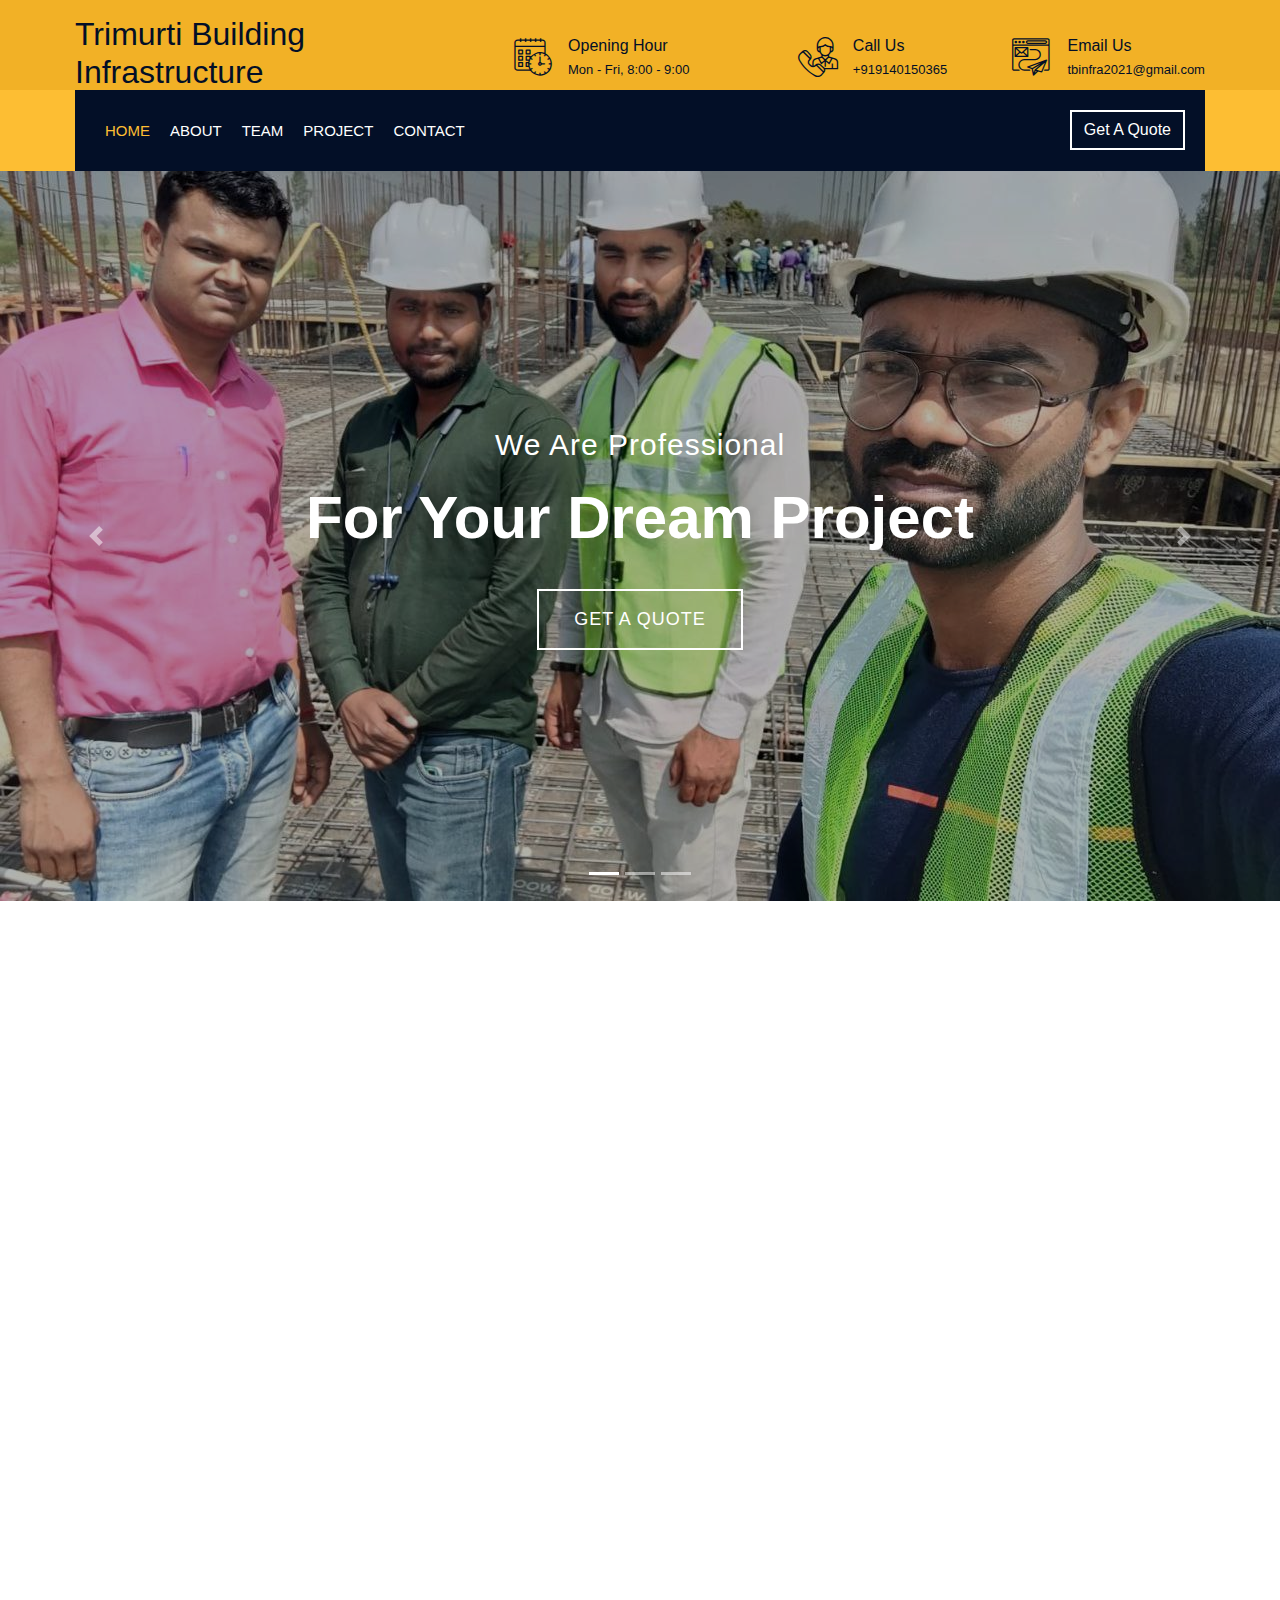
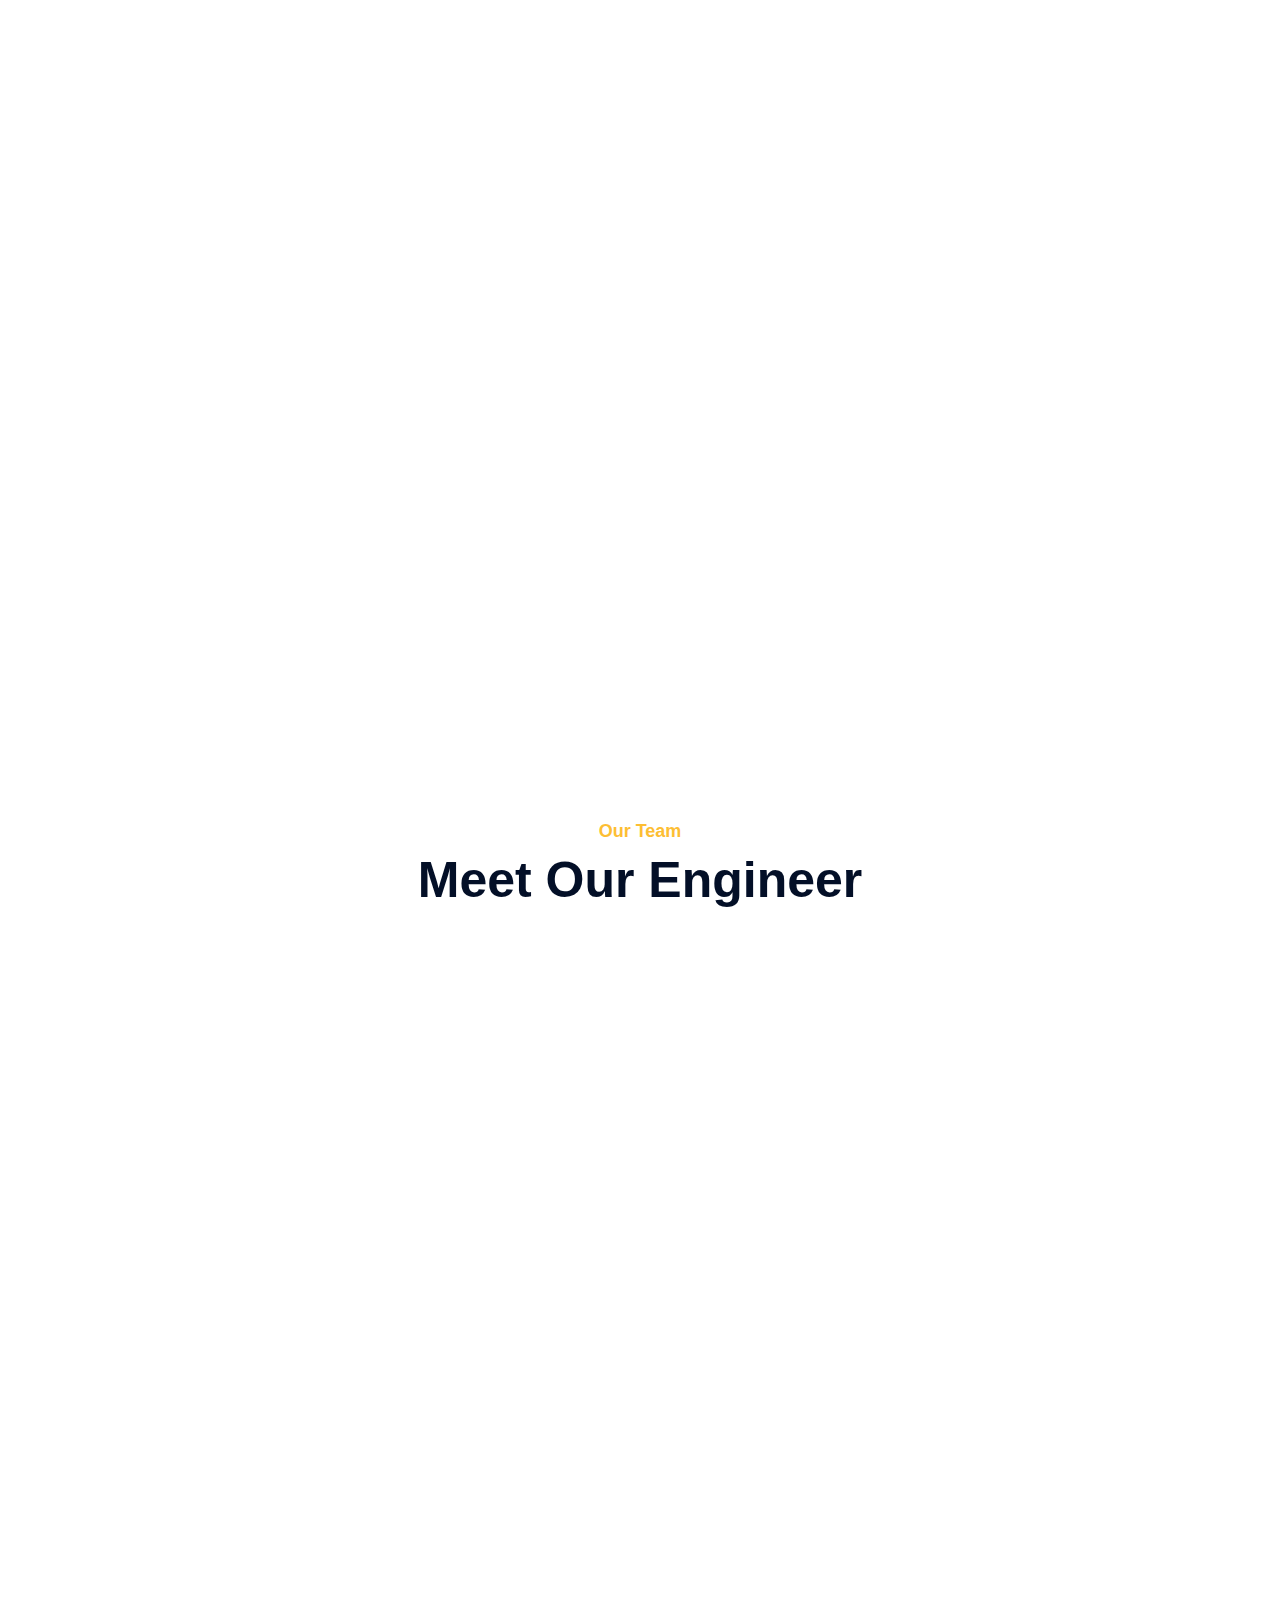
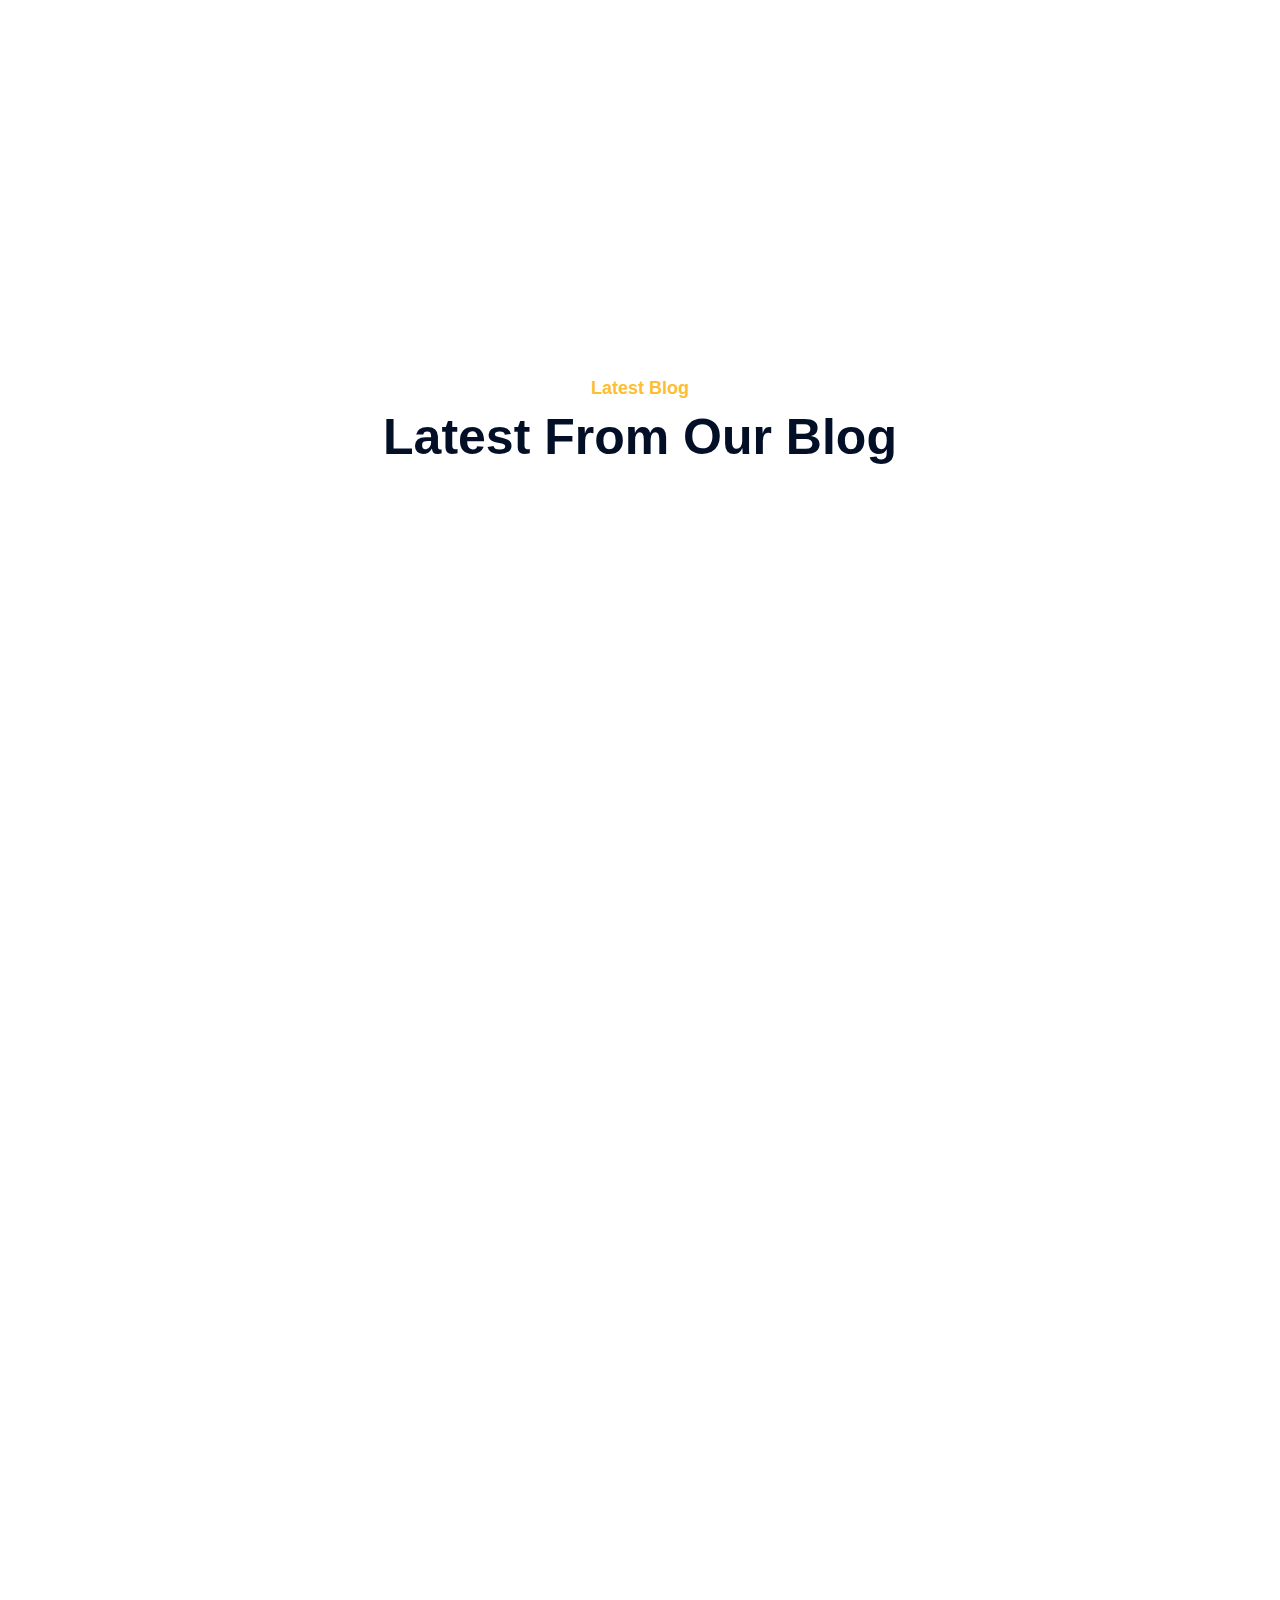
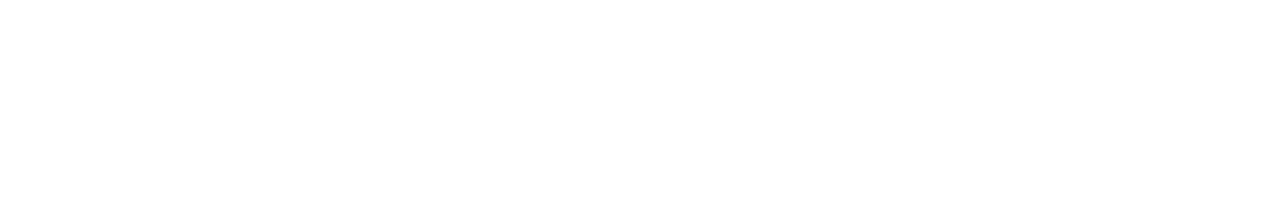
<file: index.html>
<!DOCTYPE html>
<html lang="en">
    <head>
        <meta charset="utf-8">
        <title>Trimurti Building Infrastructure</title>
        <meta content="width=device-width, initial-scale=1.0" name="viewport">
        <meta content="Construction Company Website Template" name="keywords">
        <meta content="Construction Company Website Template" name="description">

        <!-- Favicon -->
        <link href="img/favicon.ico" rel="icon">

        <!-- Google Font -->
        <link href="https://fonts.googleapis.com/css2?family=Poppins:wght@100;200;300;400;500;600;700;800;900&display=swap" rel="stylesheet">

        <!-- CSS Libraries -->
        <link href="https://stackpath.bootstrapcdn.com/bootstrap/4.4.1/css/bootstrap.min.css" rel="stylesheet">
        <link href="https://cdnjs.cloudflare.com/ajax/libs/font-awesome/5.10.0/css/all.min.css" rel="stylesheet">
        <link href="lib/flaticon/font/flaticon.css" rel="stylesheet"> 
        <link href="lib/animate/animate.min.css" rel="stylesheet">
        <link href="lib/owlcarousel/assets/owl.carousel.min.css" rel="stylesheet">
        <link href="lib/lightbox/css/lightbox.min.css" rel="stylesheet">
        <link href="lib/slick/slick.css" rel="stylesheet">
        <link href="lib/slick/slick-theme.css" rel="stylesheet">

        <!-- Template Stylesheet -->
        <link href="css/style.css" rel="stylesheet">
    </head>

    <body>
        <div class="wrapper">
            <!-- Top Bar Start -->
            <div class="top-bar">
                <div class="container-fluid">
                    <div class="row align-items-center">
                        <div class="col-lg-4 col-md-12">
                            <div class="logo">
                                <a href="index.html">
                                    <h2>Trimurti Building Infrastructure</h2>
                                    <!-- <img src="img/logo.jpg" alt="Logo"> -->
                                </a>
                            </div>
                        </div>
                        <div class="col-lg-8 col-md-7 d-none d-lg-block">
                            <div class="row">
                                <div class="col-4">
                                    <div class="top-bar-item">
                                        <div class="top-bar-icon">
                                            <i class="flaticon-calendar"></i>
                                        </div>
                                        <div class="top-bar-text">
                                            <h3>Opening Hour</h3>
                                            <p>Mon - Fri, 8:00 - 9:00</p>
                                        </div>
                                    </div>
                                </div>
                                <div class="col-4">
                                    <div class="top-bar-item">
                                        <div class="top-bar-icon">
                                            <i class="flaticon-call"></i>
                                        </div>
                                        <div class="top-bar-text">
                                            <h3>Call Us</h3>
                                            <p>+919140150365</p>
                                        </div>
                                    </div>
                                </div>
                                <div class="col-4">
                                    <div class="top-bar-item">
                                        <div class="top-bar-icon">
                                            <i class="flaticon-send-mail"></i>
                                        </div>
                                        <div class="top-bar-text">
                                            <h3>Email Us</h3>
                                            <p>tbinfra2021@gmail.com</p>
                                        </div>
                                    </div>
                                </div>
                            </div>
                        </div>
                    </div>
                </div>
            </div>
            <!-- Top Bar End -->

            <!-- Nav Bar Start -->
            <div class="nav-bar">
                <div class="container-fluid">
                    <nav class="navbar navbar-expand-lg bg-dark navbar-dark">
                        <a href="#" class="navbar-brand">MENU</a>
                        <button type="button" class="navbar-toggler" data-toggle="collapse" data-target="#navbarCollapse">
                            <span class="navbar-toggler-icon"></span>
                        </button>

                        <div class="collapse navbar-collapse justify-content-between" id="navbarCollapse">
                            <div class="navbar-nav mr-auto">
                                <a href="index.html" class="nav-item nav-link active">Home</a>
                                <a href="about.html" class="nav-item nav-link">About</a>
                    
                                <a href="team.html" class="nav-item nav-link">Team</a>
                                <a href="portfolio.html" class="nav-item nav-link">Project</a>
                                
                                <a href="contact.html" class="nav-item nav-link">Contact</a>
                            </div>
                            <div class="ml-auto">
                                <a class="btn" href="index.html">Get A Quote</a>
                            </div>
                        </div>
                    </nav>
                </div>
            </div>
            <!-- Nav Bar End -->


            <!-- Carousel Start -->
            <div id="carousel" class="carousel slide" data-ride="carousel">
                <ol class="carousel-indicators">
                    <li data-target="#carousel" data-slide-to="0" class="active"></li>
                    <li data-target="#carousel" data-slide-to="1"></li>
                    <li data-target="#carousel" data-slide-to="2"></li>
                </ol>
                <div class="carousel-inner">
                    <div class="carousel-item active">
                        <img src="img/carousel-1.jpg" alt="Carousel Image">
                        <div class="carousel-caption">
                            <p class="animated fadeInRight">We Are Professional</p>
                            <h1 class="animated fadeInLeft">For Your Dream Project</h1>
                            <a class="btn animated fadeInUp" href="index.html">Get A Quote</a>
                        </div>
                    </div>

                    <div class="carousel-item">
                        <img src="img/carousel-2.jpg" alt="Carousel Image">
                        <div class="carousel-caption">
                            <p class="animated fadeInRight">Professional Builder</p>
                            <h1 class="animated fadeInLeft">We Build our Nation</h1>
                            <a class="btn animated fadeInUp" href="https://index.html">Get A Quote</a>
                        </div>
                    </div>

                    <div class="carousel-item">
                        <img src="img/carousel-3.jpg" alt="Carousel Image">
                        <div class="carousel-caption">
                            <p class="animated fadeInRight">We Are Trusted</p>
                            <h1 class="animated fadeInLeft">For Your Dream Project</h1>
                            <a class="btn animated fadeInUp" href="https://index.html">Get A Quote</a>
                        </div>
                    </div>
                </div>

                <a class="carousel-control-prev" href="#carousel" role="button" data-slide="prev">
                    <span class="carousel-control-prev-icon" aria-hidden="true"></span>
                    <span class="sr-only">Previous</span>
                </a>
                <a class="carousel-control-next" href="#carousel" role="button" data-slide="next">
                    <span class="carousel-control-next-icon" aria-hidden="true"></span>
                    <span class="sr-only">Next</span>
                </a>
            </div>
            <!-- Carousel End -->




            <!-- About Start -->
            <div class="about wow fadeInUp" data-wow-delay="0.1s">
                <div class="container">
                    <div class="row align-items-center">
                        <div class="col-lg-5 col-md-6">
                            <div class="about-img">
                                <img src="img/about.jpg" alt="Image">
                            </div>
                        </div>
                        <div class="col-lg-7 col-md-6">
                            <div class="section-header text-left">
                                <p>Welcome to Trimurti</p>
                                <h2>10+ Years Experience</h2>
                                <h3>
                                    Providing sustaniable solutions by collaborating with best of industry. TB Infrastructure aim to provide
                                    innvoative solutions for slope stablilization ,rockfall solution,embankment protection,erosion form-control.
                                    We value each life and we are working to be safe world class Infrastructure Development company in  india.
                                </h3>
                            </div>
                            
                        </div>
                    </div>
                </div>
            </div>
            <!-- About End -->


            <!-- Fact Start -->
            <div class="fact">
                <div class="container-fluid">
                    <div class="row counters">
                        <div class="col-md-6 fact-left wow slideInLeft">
                            <div class="row">
                                <div class="col-6">
                                    <div class="fact-icon">
                                        <i class="flaticon-worker"></i>
                                    </div>
                                    <div class="fact-text">
                                        <h2 data-toggle="counter-up">58</h2>
                                        <p>Expert Workers</p>
                                    </div>
                                </div>
                                <div class="col-6">
                                    <div class="fact-icon">
                                        <i class="flaticon-building"></i>
                                    </div>
                                    <div class="fact-text">
                                        <h2 data-toggle="counter-up">78</h2>
                                        <p>Happy Clients</p>
                                    </div>
                                </div>
                            </div>
                        </div>
                        <div class="col-md-6 fact-right wow slideInRight">
                            <div class="row">
                                <div class="col-6">
                                    <div class="fact-icon">
                                        <i class="flaticon-address"></i>
                                    </div>
                                    <div class="fact-text">
                                        <h2 data-toggle="counter-up">54</h2>
                                        <p>Completed Projects</p>
                                    </div>
                                </div>
                                <div class="col-6">
                                    <div class="fact-icon">
                                        <i class="flaticon-crane"></i>
                                    </div>
                                    <div class="fact-text">
                                        <h2 data-toggle="counter-up">55</h2>
                                        <p>Running Projects</p>
                                    </div>
                                </div>
                            </div>
                        </div>
                    </div>
                </div>
            </div>
            <!-- Fact End -->


            <!-- Service Start -->
         

            <!-- Video Start -->
            <div class="video wow fadeIn" data-wow-delay="0.1s">
                <div class="container">
                    <button type="button" class="btn-play" data-toggle="modal" data-src="https://www.youtube.com/embed/DWRcNpR6Kdc" data-target="#videoModal">
                        <span></span>
                    </button>
                </div>
            </div>
            
            <div class="modal fade" id="videoModal" tabindex="-1" role="dialog" aria-labelledby="exampleModalLabel" aria-hidden="true">
                <div class="modal-dialog" role="document">
                    <div class="modal-content">
                        <div class="modal-body">
                            <button type="button" class="close" data-dismiss="modal" aria-label="Close">
                                <span aria-hidden="true">&times;</span>
                            </button>        
                            <!-- 16:9 aspect ratio -->
                            <div class="embed-responsive embed-responsive-16by9">
                                <iframe class="embed-responsive-item" src="" id="video"  allowscriptaccess="always" allow="autoplay"></iframe>
                            </div>
                        </div>
                    </div>
                </div>
            </div>
            <!-- Video End -->


            <!-- Team Start -->
            <div class="team">
                <div class="container">
                    <div class="section-header text-center">
                        <p>Our Team</p>
                        <h2>Meet Our Engineer</h2>
                    </div>
                    <div class="row">
                        <div class="col-lg-3 col-md-6 wow fadeInUp" data-wow-delay="0.1s">
                            <div class="team-item">
                                <div class="team-img">
                                    <img src="img/team-11.png" alt="Team Image">
                                </div>
                                <div class="team-text">
                                    <h2>Abhishek Madhesiya</h2>
                                    <p>CEO & Founder</p>
                                </div>
                                <div class="team-social">
                                    <a class="social-tw" href=""><i class="fab fa-twitter"></i></a>
                                    <a class="social-fb" href=""><i class="fab fa-facebook-f"></i></a>
                                    <a class="social-li" href=""><i class="fab fa-linkedin-in"></i></a>
                                    <a class="social-in" href=""><i class="fab fa-instagram"></i></a>
                                </div>
                            </div>
                        </div>
                        <div class="row">
                        <div class="col-lg-3 col-md-6 wow fadeInUp" data-wow-delay="0.1s">
                            <div class="team-item">
                                <div class="team-img">
                                    <img src="img/team-11.png" alt="Team Image">
                                </div>
                                <div class="team-text">
                                    <h2>Supriya Patel</h2>
                                    <p>Relationship Manager</p>
                                </div>
                                <div class="team-social">
                                    <a class="social-tw" href=""><i class="fab fa-twitter"></i></a>
                                    <a class="social-fb" href=""><i class="fab fa-facebook-f"></i></a>
                                    <a class="social-li" href=""><i class="fab fa-linkedin-in"></i></a>
                                    <a class="social-in" href=""><i class="fab fa-instagram"></i></a>
                                </div>
                            </div>
                        </div>
                        <div class="col-lg-3 col-md-6 wow fadeInUp" data-wow-delay="0.1s">
                            <div class="team-item">
                                <div class="team-img">
                                    <img src="img/team-11.png" alt="Team Image">
                                </div>
                                <div class="team-text">
                                    <h2>Amit</h2>
                                    <p>Project Manager</p>
                                </div>
                                <div class="team-social">
                                    <a class="social-tw" href=""><i class="fab fa-twitter"></i></a>
                                    <a class="social-fb" href=""><i class="fab fa-facebook-f"></i></a>
                                    <a class="social-li" href=""><i class="fab fa-linkedin-in"></i></a>
                                    <a class="social-in" href=""><i class="fab fa-instagram"></i></a>
                                </div>
                            </div>
                        </div>
                        <div class="col-lg-3 col-md-6 wow fadeInUp" data-wow-delay="0.2s">
                            <div class="team-item">
                                <div class="team-img">
                                    <img src="img/team-11.png" alt="Team Image">
                                </div>
                                <div class="team-text">
                                    <h2>Vinay Singh</h2>
                                    <p>Project Coordinator</p>
                                </div>
                                <div class="team-social">
                                    <a class="social-tw" href=""><i class="fab fa-twitter"></i></a>
                                    <a class="social-fb" href=""><i class="fab fa-facebook-f"></i></a>
                                    <a class="social-li" href=""><i class="fab fa-linkedin-in"></i></a>
                                    <a class="social-in" href=""><i class="fab fa-instagram"></i></a>
                                </div>
                            </div>
                        </div>
                        
            <!-- Team End -->
            

            <!-- FAQs Start -->
    





            <!-- Blog Start -->
            <div class="blog">
                <div class="container">
                    <div class="section-header text-center">
                        <p>Latest Blog</p>
                        <h2>Latest From Our Blog</h2>
                    </div>
                    <div class="row">
                        <div class="col-lg-4 col-md-6 wow fadeInUp" data-wow-delay="0.2s">
                            <div class="blog-item">
                                <div class="blog-img">
                                    <img src="img\photo_2023-06-22_07-44-25.jpg" alt="Image">
                                </div>
                                <div class="blog-title">
                                    <h3>Gabion Wall</h3>
                                    <a class="btn" href="">+</a>
                                </div>
                                <div class="blog-meta">
                                    <p>By<a href="">Trimurti</a></p>
                                    <p><a href="">Construction</a></p>
                                </div>
                                <div class="blog-text">
                                    <p>
                                    Rishikesh ,Acitvity-Gabion Wall ,SDA anchor 32mm ,loose scalling,RCC cladding,pcc,Dt mesh,Drilling &
insert pvc perforted pipe.                                     </p>
                                </div>
                            </div>
                        </div>
                        <div class="col-lg-4 col-md-6 wow fadeInUp">
                            <div class="blog-item">
                                <div class="blog-img">
                                    <img src="img\portfolio-2.jpg" alt="Image">
                                </div>
                                <div class="blog-title">
                                    <h3>Sumber Barrack</h3>
                                    <a class="btn" href="">+</a>
                                </div>
                                <div class="blog-meta">
                                    <p>By<a href="">Trimurti</a></p>
                                    <p><a href="">Construction</a></p>
                                </div>
                                <div class="blog-text">
                                    <p>
                                        Sumber barraack yard (Jammu & Kashmir) Slope stabilization work sda drilling 38 mm shortcrete 150mm Excavation ,loose scaling
                                    </p>
                                </div>
                            </div>
                        </div>
                        <div class="col-lg-4 col-md-6 wow fadeInUp" data-wow-delay="0.2s">
                            <div class="blog-item">
                                <div class="blog-img">
                                    <img src="img\portfolio-1.jpg" alt="Image">
                                </div>
                                <div class="blog-title">
                                    <h3>Slope Stabilization</h3>
                                    <a class="btn" href="">+</a>
                                </div>
                                <div class="blog-meta">
                                    <p>By<a href="">Trimurti</a></p>
                                    <p><a href="">Construction</a></p>
                                </div>
                                <div class="blog-text">
                                    <p>
                                    Slope stabilization work at T-48 Tunnel Qazikund to Udhampur,Jammu Kashmir <br>
                                        Work Description-SDA anchor 32 mm,Ct bolt,rockfall barrier,weep hole,drainge hole,Rhomboidal,Dt mesh,Canopy Work
                                    </p>
                                </div>
                            </div>
                        </div>
                    </div>
                </div>
            </div>
            <!-- Blog End -->


            <!-- Footer Start -->
            <div class="footer wow fadeIn" data-wow-delay="0.3s">
                <div class="container">
                    <div class="row">
                        <div class="col-md-6 col-lg-3">
                            <div class="footer-contact">
                                <h2>Office Contact</h2>
                                <p><i class="fa fa-map-marker-alt"></i>Flat no-100,Friday Market Saket,New Delhi 110068</p>
                                <p><i class="fa fa-phone-alt"></i>+919140150365</p>
                                <p><i class="fa fa-envelope"></i>tbinfra2021@gmail.com</p>
                                <div class="footer-social">
                                    <a href=""><i class="fab fa-twitter"></i></a>
                                    <a href=""><i class="fab fa-facebook-f"></i></a>
                                    <a href=""><i class="fab fa-youtube"></i></a>
                                    <a href=""><i class="fab fa-instagram"></i></a>
                                    <a href=""><i class="fab fa-linkedin-in"></i></a>
                                </div>
                            </div>
                        </div>
                        <div class="col-md-6 col-lg-3">
                            <div class="footer-link">
                                <h2>Services Areas</h2>
                                <a href="">Building Construction</a>
                                <a href="">House Renovation</a>
                                <a href="">Architecture Design</a>
                                <a href="">Interior Design</a>
                                <a href="">Painting</a>
                            </div>
                        </div>
                        <div class="col-md-6 col-lg-3">
                            <div class="footer-link">
                                <h2>Useful Pages</h2>
                                <a href="">About Us</a>
                                <a href="">Contact Us</a>
                                <a href="">Our Team</a>
                                <a href="">Projects</a>
                                <a href="">Testimonial</a>
                            </div>
                        </div>
                        <div class="col-md-6 col-lg-3">
                            <div class="newsletter">
                                <h2>Newsletter</h2>
                                <p>Give a Chance to your dream Porject</p>
                                <div class="form">
                                    <input class="form-control" placeholder="Email here">
                                    <button class="btn"><a href="">Submit</a></button>
                                </div>
                            </div>
                        </div>
                    </div>
                </div>
                <div class="container footer-menu">
                    <div class="f-menu">
                        <a href="">Terms of use</a>
                        <a href="">Privacy policy</a>
                        <a href="">Cookies</a>
                        <a href="">Help</a>
                        <a href="">FQAs</a>
                    </div>
                </div>
                <div class="container copyright">
                    <div class="row">
                        <div class="col-md-6">
                            <p>&copy; <a href="#">Trimurti</a>, All Right Reserved.</p>
                        </div>
                        <div class="col-md-6">
                            <p>Designed By <a href="Creation World">Creation World</a></p>
                        </div>
                    </div>
                </div>
            </div>
            <!-- Footer End -->

            <a href="#" class="back-to-top"><i class="fa fa-chevron-up"></i></a>
        </div>

        <!-- JavaScript Libraries -->
        <script src="https://code.jquery.com/jquery-3.4.1.min.js"></script>
        <script src="https://stackpath.bootstrapcdn.com/bootstrap/4.4.1/js/bootstrap.bundle.min.js"></script>
        <script src="lib/easing/easing.min.js"></script>
        <script src="lib/wow/wow.min.js"></script>
        <script src="lib/owlcarousel/owl.carousel.min.js"></script>
        <script src="lib/isotope/isotope.pkgd.min.js"></script>
        <script src="lib/lightbox/js/lightbox.min.js"></script>
        <script src="lib/waypoints/waypoints.min.js"></script>
        <script src="lib/counterup/counterup.min.js"></script>
        <script src="lib/slick/slick.min.js"></script>

        <!-- Template Javascript -->
        <script src="js/main.js"></script>
    </body>
</html>
</file>
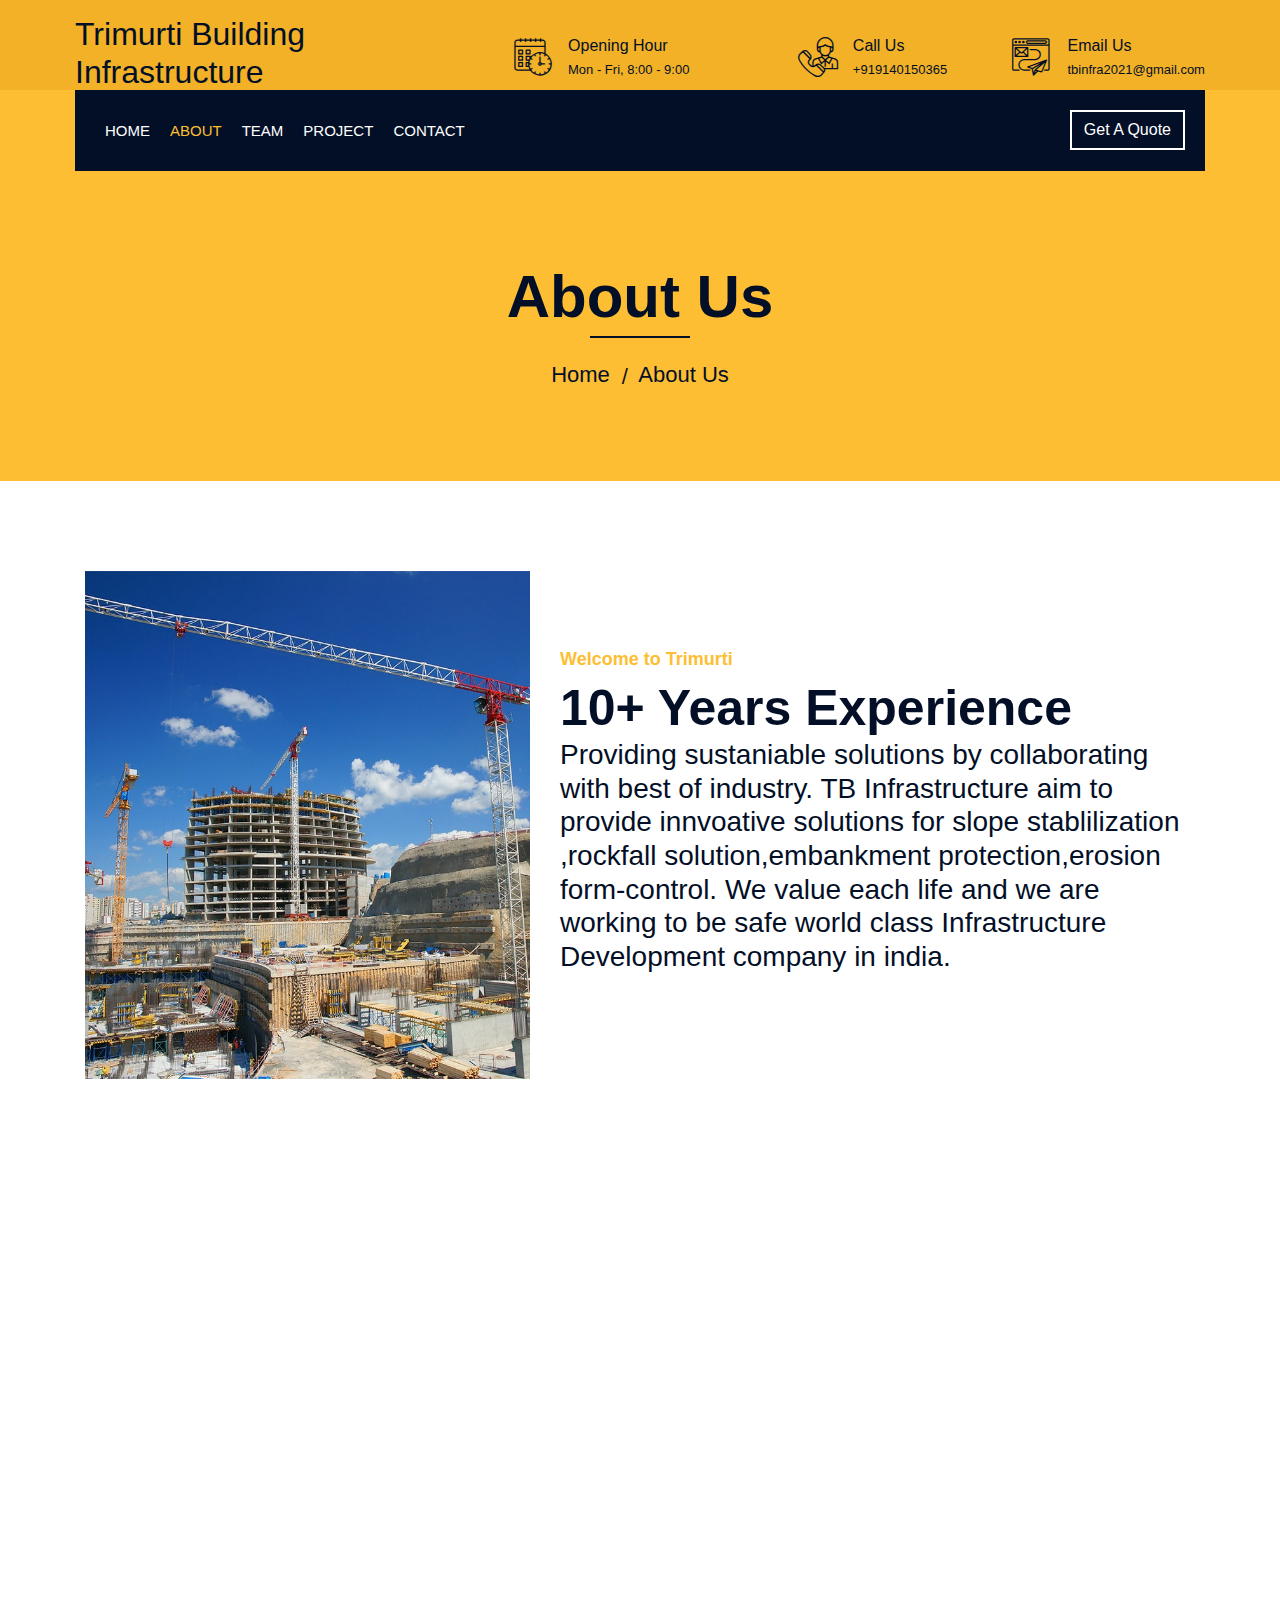
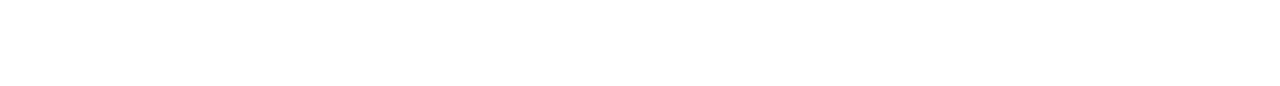
<file: about.html>
<!DOCTYPE html>
<html lang="en">
    <head>
        <meta charset="utf-8">
        <title>Trimurti Building Infrastructure</title>
        <meta content="width=device-width, initial-scale=1.0" name="viewport">
        <meta content="Construction Company Website Template" name="keywords">
        <meta content="Construction Company Website Template" name="description">

        <!-- Favicon -->
        <link href="img/favicon.ico" rel="icon">

        <!-- Google Font -->
        <link href="https://fonts.googleapis.com/css2?family=Poppins:wght@100;200;300;400;500;600;700;800;900&display=swap" rel="stylesheet">

        <!-- CSS Libraries -->
        <link href="https://stackpath.bootstrapcdn.com/bootstrap/4.4.1/css/bootstrap.min.css" rel="stylesheet">
        <link href="https://cdnjs.cloudflare.com/ajax/libs/font-awesome/5.10.0/css/all.min.css" rel="stylesheet">
        <link href="lib/flaticon/font/flaticon.css" rel="stylesheet"> 
        <link href="lib/animate/animate.min.css" rel="stylesheet">
        <link href="lib/owlcarousel/assets/owl.carousel.min.css" rel="stylesheet">
        <link href="lib/lightbox/css/lightbox.min.css" rel="stylesheet">
        <link href="lib/slick/slick.css" rel="stylesheet">
        <link href="lib/slick/slick-theme.css" rel="stylesheet">

        <!-- Template Stylesheet -->
        <link href="css/style.css" rel="stylesheet">
    </head>

    <body>
        <div class="wrapper">
            <!-- Top Bar Start -->
            <div class="top-bar">
                <div class="container-fluid">
                    <div class="row align-items-center">
                        <div class="col-lg-4 col-md-12">
                            <div class="logo">
                                <a href="index.html">
                                    <h2>Trimurti Building Infrastructure</h2>
                                    <!-- <img src="img/logo.jpg" alt="Logo"> -->
                                </a>
                            </div>
                        </div>
                        <div class="col-lg-8 col-md-7 d-none d-lg-block">
                            <div class="row">
                                <div class="col-4">
                                    <div class="top-bar-item">
                                        <div class="top-bar-icon">
                                            <i class="flaticon-calendar"></i>
                                        </div>
                                        <div class="top-bar-text">
                                            <h3>Opening Hour</h3>
                                            <p>Mon - Fri, 8:00 - 9:00</p>
                                        </div>
                                    </div>
                                </div>
                                <div class="col-4">
                                    <div class="top-bar-item">
                                        <div class="top-bar-icon">
                                            <i class="flaticon-call"></i>
                                        </div>
                                        <div class="top-bar-text">
                                            <h3>Call Us</h3>
                                            <p>+919140150365</p>
                                        </div>
                                    </div>
                                </div>
                                <div class="col-4">
                                    <div class="top-bar-item">
                                        <div class="top-bar-icon">
                                            <i class="flaticon-send-mail"></i>
                                        </div>
                                        <div class="top-bar-text">
                                            <h3>Email Us</h3>
                                            <p>tbinfra2021@gmail.com</p>
                                        </div>
                                    </div>
                                </div>
                            </div>
                        </div>
                    </div>
                </div>
            </div>
            <!-- Top Bar End -->

            <!-- Nav Bar Start -->
            <div class="nav-bar">
                <div class="container-fluid">
                    <nav class="navbar navbar-expand-lg bg-dark navbar-dark">
                        <a href="#" class="navbar-brand">MENU</a>
                        <button type="button" class="navbar-toggler" data-toggle="collapse" data-target="#navbarCollapse">
                            <span class="navbar-toggler-icon"></span>
                        </button>

                        <div class="collapse navbar-collapse justify-content-between" id="navbarCollapse">
                            <div class="navbar-nav mr-auto">
                                <a href="index.html" class="nav-item nav-link">Home</a>
                                <a href="about.html" class="nav-item nav-link active">About</a>
                                
                                <a href="team.html" class="nav-item nav-link">Team</a>
                                <a href="portfolio.html" class="nav-item nav-link">Project</a>
                      
                                <a href="contact.html" class="nav-item nav-link">Contact</a>
                            </div>
                            <div class="ml-auto">
                                <a class="btn" href="#">Get A Quote</a>
                            </div>
                        </div>
                    </nav>
                </div>
            </div>
            <!-- Nav Bar End -->
            
            
            <!-- Page Header Start -->
            <div class="page-header">
                <div class="container">
                    <div class="row">
                        <div class="col-12">
                            <h2>About Us</h2>
                        </div>
                        <div class="col-12">
                            <a href="">Home</a>
                            <a href="">About Us</a>
                        </div>
                    </div>
                </div>
            </div>
            <!-- Page Header End -->


            <!-- About Start -->
            <div class="about wow fadeInUp" data-wow-delay="0.1s">
                <div class="container">
                    <div class="row align-items-center">
                        <div class="col-lg-5 col-md-6">
                            <div class="about-img">
                                <img src="img/about.jpg" alt="Image">
                            </div>
                        </div>
                        <div class="col-lg-7 col-md-6">
                            <div class="section-header text-left">
                                <p>Welcome to Trimurti</p>
                                <h2>10+ Years Experience</h2>
                                <h3>
                                    Providing sustaniable solutions by collaborating with best of industry. TB Infrastructure aim to provide
                                    innvoative solutions for slope stablilization ,rockfall solution,embankment protection,erosion form-control.
                                    We value each life and we are working to be safe world class Infrastructure Development company in  india.
                                </h3>
                        
                        </div>
                    </div>
                </div>
            </div>
            <!-- About End -->
            
            
           
            <!-- FAQs End -->


            <!-- Footer Start -->
            <div class="footer wow fadeIn" data-wow-delay="0.3s">
                <div class="container">
                    <div class="row">
                        <div class="col-md-6 col-lg-3">
                            <div class="footer-contact">
                                <h2>Office Contact</h2>
                                <p><i class="fa fa-map-marker-alt"></i>Flat no-100,Friday Market Saket,New Delhi 110068</p>
                                <p><i class="fa fa-phone-alt"></i>+919140150365</p>
                                <p><i class="fa fa-envelope"></i>tbinfra2021@gmail.com</p>
                                <div class="footer-social">
                                    <a href=""><i class="fab fa-twitter"></i></a>
                                    <a href=""><i class="fab fa-facebook-f"></i></a>
                                    <a href=""><i class="fab fa-youtube"></i></a>
                                    <a href=""><i class="fab fa-instagram"></i></a>
                                    <a href=""><i class="fab fa-linkedin-in"></i></a>
                                </div>
                            </div>
                        </div>
                        <div class="col-md-6 col-lg-3">
                            <div class="footer-link">
                                <h2>Services Areas</h2>
                                <a href="">Building Construction</a>
                                <a href="">House Renovation</a>
                                <a href="">Architecture Design</a>
                                <a href="">Interior Design</a>
                                <a href="">Painting</a>
                            </div>
                        </div>
                        <div class="col-md-6 col-lg-3">
                            <div class="footer-link">
                                <h2>Useful Pages</h2>
                                <a href="">About Us</a>
                                <a href="">Contact Us</a>
                                <a href="">Our Team</a>
                                <a href="">Projects</a>
                                <a href="">Testimonial</a>
                            </div>
                        </div>
                        <div class="col-md-6 col-lg-3">
                            <div class="newsletter">
                                <h2>Newsletter</h2>
                                <p>
                                Give a chance to your dream project
                                </p>
                                <div class="form">
                                    <input class="form-control" placeholder="Email here">
                                    <button class="btn">Submit</button>
                                </div>
                            </div>
                        </div>
                    </div>
                </div>
                <div class="container footer-menu">
                    <div class="f-menu">
                        <a href="">Terms of use</a>
                        <a href="">Privacy policy</a>
                        <a href="">Cookies</a>
                        <a href="">Help</a>
                        <a href="">FQAs</a>
                    </div>
                </div>
                <div class="container copyright">
                    <div class="row">
                        <div class="col-md-6">
                            <p>&copy; <a href="#">Trimurti</a>, All Right Reserved.</p>
                        </div>
                        <div class="col-md-6">
                            <p>Designed By <a href="Creation World">Creation World</a></p>
                        </div>
                    </div>
                </div>
            </div>
            <!-- Footer End -->

            <a href="#" class="back-to-top"><i class="fa fa-chevron-up"></i></a>
        </div>

        <!-- JavaScript Libraries -->
        <script src="https://code.jquery.com/jquery-3.4.1.min.js"></script>
        <script src="https://stackpath.bootstrapcdn.com/bootstrap/4.4.1/js/bootstrap.bundle.min.js"></script>
        <script src="lib/easing/easing.min.js"></script>
        <script src="lib/wow/wow.min.js"></script>
        <script src="lib/owlcarousel/owl.carousel.min.js"></script>
        <script src="lib/isotope/isotope.pkgd.min.js"></script>
        <script src="lib/lightbox/js/lightbox.min.js"></script>
        <script src="lib/waypoints/waypoints.min.js"></script>
        <script src="lib/counterup/counterup.min.js"></script>
        <script src="lib/slick/slick.min.js"></script>

        <!-- Template Javascript -->
        <script src="js/main.js"></script>
    </body>
</html>
</file>
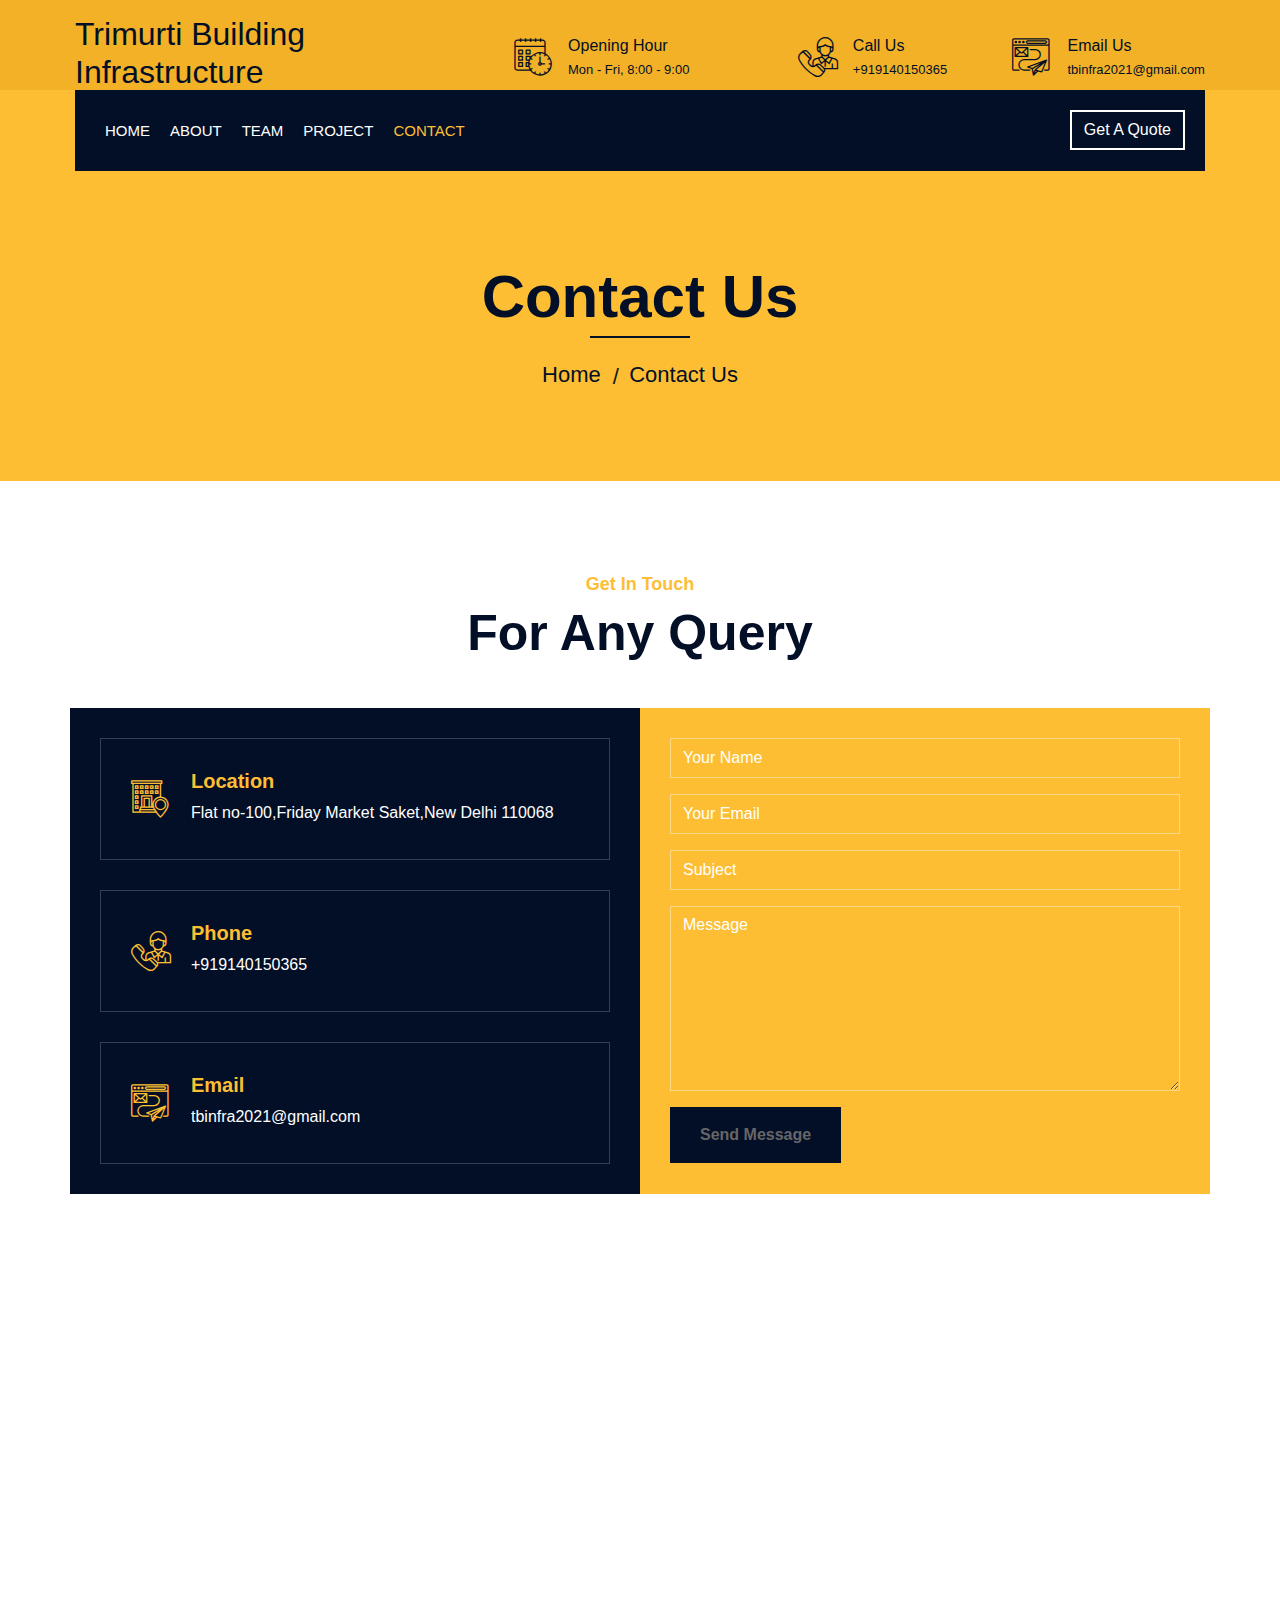
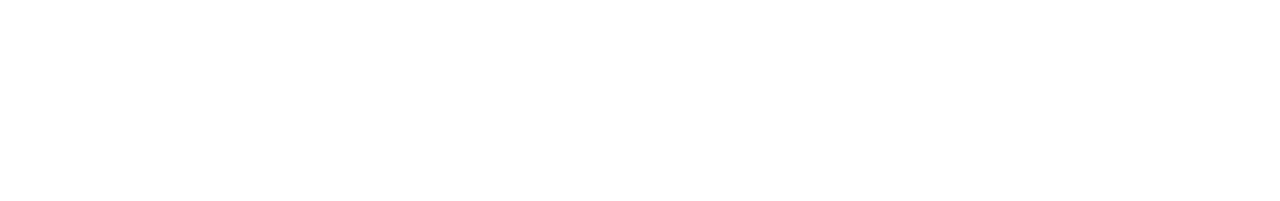
<file: contact.html>
<!DOCTYPE html>
<html lang="en">
    <head>
        <meta charset="utf-8">
        <title>Trimurti Building Infrastructure</title>
        <meta content="width=device-width, initial-scale=1.0" name="viewport">
        <meta content="Construction Company Website Template" name="keywords">
        <meta content="Construction Company Website Template" name="description">

        <!-- Favicon -->
        <link href="img/favicon.ico" rel="icon">

        <!-- Google Font -->
        <link href="https://fonts.googleapis.com/css2?family=Poppins:wght@100;200;300;400;500;600;700;800;900&display=swap" rel="stylesheet">

        <!-- CSS Libraries -->
        <link href="https://stackpath.bootstrapcdn.com/bootstrap/4.4.1/css/bootstrap.min.css" rel="stylesheet">
        <link href="https://cdnjs.cloudflare.com/ajax/libs/font-awesome/5.10.0/css/all.min.css" rel="stylesheet">
        <link href="lib/flaticon/font/flaticon.css" rel="stylesheet"> 
        <link href="lib/animate/animate.min.css" rel="stylesheet">
        <link href="lib/owlcarousel/assets/owl.carousel.min.css" rel="stylesheet">
        <link href="lib/lightbox/css/lightbox.min.css" rel="stylesheet">
        <link href="lib/slick/slick.css" rel="stylesheet">
        <link href="lib/slick/slick-theme.css" rel="stylesheet">

        <!-- Template Stylesheet -->
        <link href="css/style.css" rel="stylesheet">
    </head>

    <body>
        <div class="wrapper">
            <!-- Top Bar Start -->
            <div class="top-bar">
                <div class="container-fluid">
                    <div class="row align-items-center">
                        <div class="col-lg-4 col-md-12">
                            <div class="logo">
                                <a href="index.html">
                                    <h2>Trimurti Building Infrastructure</h2>
                                    <!-- <img src="img/logo.jpg" alt="Logo"> -->
                                </a>
                            </div>
                        </div>
                        <div class="col-lg-8 col-md-7 d-none d-lg-block">
                            <div class="row">
                                <div class="col-4">
                                    <div class="top-bar-item">
                                        <div class="top-bar-icon">
                                            <i class="flaticon-calendar"></i>
                                        </div>
                                        <div class="top-bar-text">
                                            <h3>Opening Hour</h3>
                                            <p>Mon - Fri, 8:00 - 9:00</p>
                                        </div>
                                    </div>
                                </div>
                                <div class="col-4">
                                    <div class="top-bar-item">
                                        <div class="top-bar-icon">
                                            <i class="flaticon-call"></i>
                                        </div>
                                        <div class="top-bar-text">
                                            <h3>Call Us</h3>
                                            <p>+919140150365</p>
                                        </div>
                                    </div>
                                </div>
                                <div class="col-4">
                                    <div class="top-bar-item">
                                        <div class="top-bar-icon">
                                            <i class="flaticon-send-mail"></i>
                                        </div>
                                        <div class="top-bar-text">
                                            <h3>Email Us</h3>
                                            <p>tbinfra2021@gmail.com</p>
                                        </div>
                                    </div>
                                </div>
                            </div>
                        </div>
                    </div>
                </div>
            </div>
            <!-- Top Bar End -->

            <!-- Nav Bar Start -->
            <div class="nav-bar">
                <div class="container-fluid">
                    <nav class="navbar navbar-expand-lg bg-dark navbar-dark">
                        <a href="#" class="navbar-brand">MENU</a>
                        <button type="button" class="navbar-toggler" data-toggle="collapse" data-target="#navbarCollapse">
                            <span class="navbar-toggler-icon"></span>
                        </button>

                        <div class="collapse navbar-collapse justify-content-between" id="navbarCollapse">
                            <div class="navbar-nav mr-auto">
                                <a href="index.html" class="nav-item nav-link">Home</a>
                                <a href="about.html" class="nav-item nav-link">About</a>
                                
                                <a href="team.html" class="nav-item nav-link">Team</a>
                                <a href="portfolio.html" class="nav-item nav-link">Project</a>
                            
                                <a href="contact.html" class="nav-item nav-link active">Contact</a>
                            </div>
                            <div class="ml-auto">
                                <a class="btn" href="#">Get A Quote</a>
                            </div>
                        </div>
                    </nav>
                </div>
            </div>
            <!-- Nav Bar End -->
            
            
            <!-- Page Header Start -->
            <div class="page-header">
                <div class="container">
                    <div class="row">
                        <div class="col-12">
                            <h2>Contact Us</h2>
                        </div>
                        <div class="col-12">
                            <a href="">Home</a>
                            <a href="">Contact Us</a>
                        </div>
                    </div>
                </div>
            </div>
            <!-- Page Header End -->


            <!-- Contact Start -->
            <div class="contact wow fadeInUp">
                <div class="container">
                    <div class="section-header text-center">
                        <p>Get In Touch</p>
                        <h2>For Any Query</h2>
                    </div>
                    <div class="row">
                        <div class="col-md-6">
                            <div class="contact-info">
                                <div class="contact-item">
                                    <i class="flaticon-address"></i>
                                    <div class="contact-text">
                                        <h2>Location</h2>
                                        <p>Flat no-100,Friday Market Saket,New Delhi 110068</p>
                                    </div>
                                </div>
                                <div class="contact-item">
                                    <i class="flaticon-call"></i>
                                    <div class="contact-text">
                                        <h2>Phone</h2>
                                        <p>+919140150365</p>
                                    </div>
                                </div>
                                <div class="contact-item">
                                    <i class="flaticon-send-mail"></i>
                                    <div class="contact-text">
                                        <h2>Email</h2>
                                        <p>tbinfra2021@gmail.com</p>
                                    </div>
                                </div>
                            </div>
                        </div>
                        <div class="col-md-6">
                            <div class="contact-form">
                                <div id="success"></div>
                                <form name="sentMessage" id="contactForm" novalidate="novalidate">
                                    <div class="control-group">
                                        <input type="text" class="form-control" id="name" placeholder="Your Name" required="required" data-validation-required-message="Please enter your name" />
                                        <p class="help-block text-danger"></p>
                                    </div>
                                    <div class="control-group">
                                        <input type="email" class="form-control" id="email" placeholder="Your Email" required="required" data-validation-required-message="Please enter your email" />
                                        <p class="help-block text-danger"></p>
                                    </div>
                                    <div class="control-group">
                                        <input type="text" class="form-control" id="subject" placeholder="Subject" required="required" data-validation-required-message="Please enter a subject" />
                                        <p class="help-block text-danger"></p>
                                    </div>
                                    <div class="control-group">
                                        <textarea class="form-control" id="message" placeholder="Message" required="required" data-validation-required-message="Please enter your message"></textarea>
                                        <p class="help-block text-danger"></p>
                                    </div>
                                    <div>
                                        <button class="btn" type="submit" id="sendMessageButton"><a href="https://docs.google.com/forms/d/e/1FAIpQLScwPt1VsIftCj_x-qK5uYuDzsQNChsbT5dauqXfUWonmxVM9w/viewform?usp=sf_link">Send Message</a> </button>
                                    </div>
                                </form>
                            </div>
                        </div>
                    </div>
                </div>
            </div>
            <!-- Contact End -->


            <!-- Footer Start -->
            <div class="footer wow fadeIn" data-wow-delay="0.3s">
                <div class="container">
                    <div class="row">
                        <div class="col-md-6 col-lg-3">
                            <div class="footer-contact">
                                <h2>Office Contact</h2>
                                <p><i class="fa fa-map-marker-alt"></i>Flat no-100,Friday Market Saket,New Delhi 110068</p>
                                <p><i class="fa fa-phone-alt"></i>+919140150365</p>
                                <p><i class="fa fa-envelope"></i>tbinfra2021@gmail.com</p>
                                <div class="footer-social">
                                    <a href=""><i class="fab fa-twitter"></i></a>
                                    <a href=""><i class="fab fa-facebook-f"></i></a>
                                    <a href=""><i class="fab fa-youtube"></i></a>
                                    <a href=""><i class="fab fa-instagram"></i></a>
                                    <a href=""><i class="fab fa-linkedin-in"></i></a>
                                </div>
                            </div>
                        </div>
                        <div class="col-md-6 col-lg-3">
                            <div class="footer-link">
                                <h2>Services Areas</h2>
                                <a href="">Building Construction</a>
                                <a href="">House Renovation</a>
                                <a href="">Architecture Design</a>
                                <a href="">Interior Design</a>
                                <a href="">Painting</a>
                            </div>
                        </div>
                        <div class="col-md-6 col-lg-3">
                            <div class="footer-link">
                                <h2>Useful Pages</h2>
                                <a href="">About Us</a>
                                <a href="">Contact Us</a>
                                <a href="">Our Team</a>
                                <a href="">Projects</a>
                                <a href="">Testimonial</a>
                            </div>
                        </div>
                        <div class="col-md-6 col-lg-3">
                            <div class="newsletter">
                                <h2>Newsletter</h2>
                                <p>
                                  Give a chance to your dream Project
                                </p>
                                <div class="form">
                                    <input class="form-control" placeholder="Email here">
                                    <button class="btn">Submit</button>
                                </div>
                            </div>
                        </div>
                    </div>
                </div>
                <div class="container footer-menu">
                    <div class="f-menu">
                        <a href="">Terms of use</a>
                        <a href="">Privacy policy</a>
                        <a href="">Cookies</a>
                        <a href="">Help</a>
                        <a href="">FQAs</a>
                    </div>
                </div>
                <div class="container copyright">
                    <div class="row">
                        <div class="col-md-6">
                            <p>&copy; <a href="#">Trimurti</a>, All Right Reserved.</p>
                        </div>
                        <div class="col-md-6">
                            <p>Designed By <a href="Creation World">Creation World</a></p>
                        </div>
                    </div>
                </div>
            </div>
            <!-- Footer End -->

            <a href="#" class="back-to-top"><i class="fa fa-chevron-up"></i></a>
        </div>

        <!-- JavaScript Libraries -->
        <script src="https://code.jquery.com/jquery-3.4.1.min.js"></script>
        <script src="https://stackpath.bootstrapcdn.com/bootstrap/4.4.1/js/bootstrap.bundle.min.js"></script>
        <script src="lib/easing/easing.min.js"></script>
        <script src="lib/wow/wow.min.js"></script>
        <script src="lib/owlcarousel/owl.carousel.min.js"></script>
        <script src="lib/isotope/isotope.pkgd.min.js"></script>
        <script src="lib/lightbox/js/lightbox.min.js"></script>
        <script src="lib/waypoints/waypoints.min.js"></script>
        <script src="lib/counterup/counterup.min.js"></script>
        <script src="lib/slick/slick.min.js"></script>
        
        <!-- Contact Javascript File -->
        <script src="mail/jqBootstrapValidation.min.js"></script>
        <script src="mail/contact.js"></script>

        <!-- Template Javascript -->
        <script src="js/main.js"></script>
    </body>
</html>
</file>
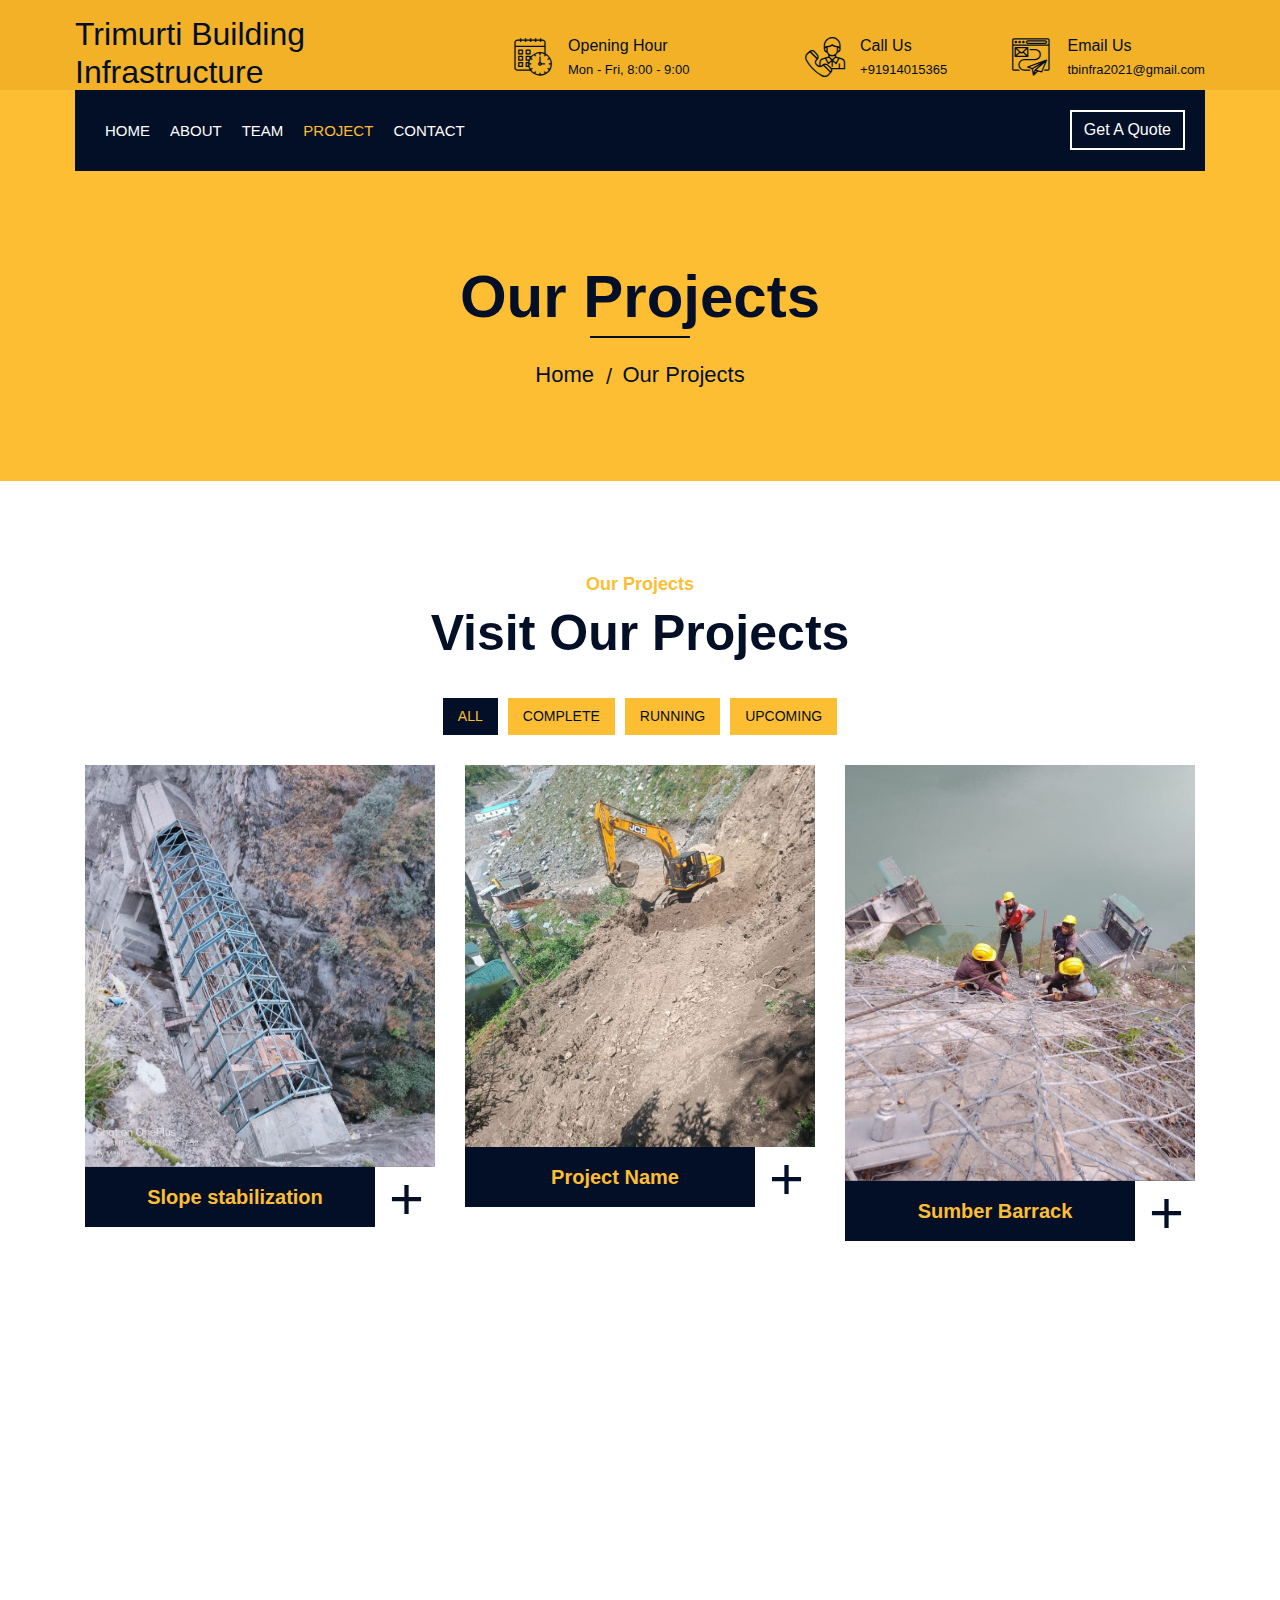
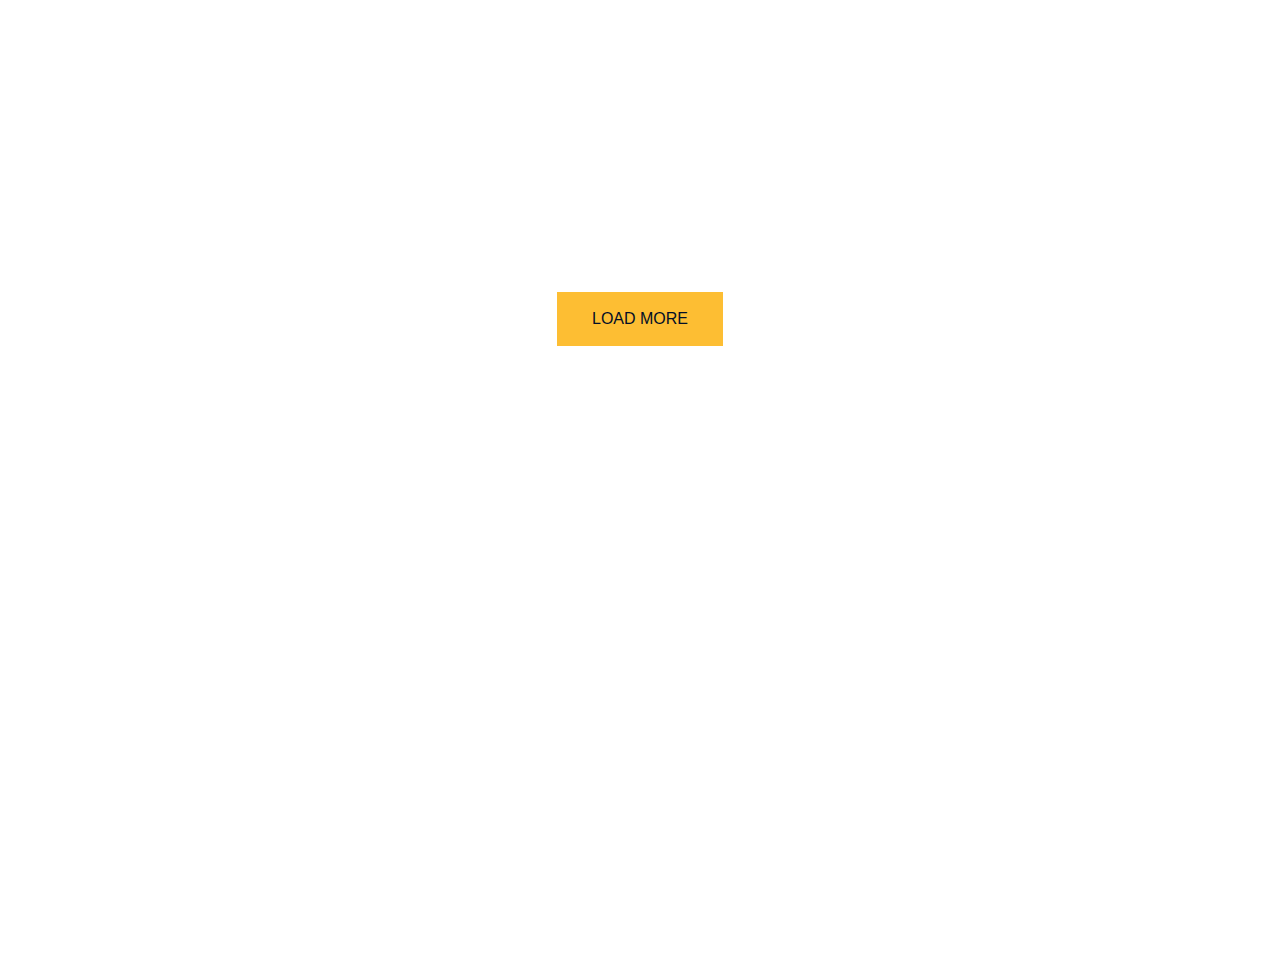
<file: portfolio.html>
<!DOCTYPE html>
<html lang="en">
    <head>
        <meta charset="utf-8">
        <title>Trimurti Building Infrastructure</title>
        <meta content="width=device-width, initial-scale=1.0" name="viewport">
        <meta content="Construction Company Website Template" name="keywords">
        <meta content="Construction Company Website Template" name="description">

        <!-- Favicon -->
        <link href="img/favicon.ico" rel="icon">

        <!-- Google Font -->
        <link href="https://fonts.googleapis.com/css2?family=Poppins:wght@100;200;300;400;500;600;700;800;900&display=swap" rel="stylesheet">

        <!-- CSS Libraries -->
        <link href="https://stackpath.bootstrapcdn.com/bootstrap/4.4.1/css/bootstrap.min.css" rel="stylesheet">
        <link href="https://cdnjs.cloudflare.com/ajax/libs/font-awesome/5.10.0/css/all.min.css" rel="stylesheet">
        <link href="lib/flaticon/font/flaticon.css" rel="stylesheet"> 
        <link href="lib/animate/animate.min.css" rel="stylesheet">
        <link href="lib/owlcarousel/assets/owl.carousel.min.css" rel="stylesheet">
        <link href="lib/lightbox/css/lightbox.min.css" rel="stylesheet">
        <link href="lib/slick/slick.css" rel="stylesheet">
        <link href="lib/slick/slick-theme.css" rel="stylesheet">

        <!-- Template Stylesheet -->
        <link href="css/style.css" rel="stylesheet">
    </head>

    <body>
        <div class="wrapper">
            <!-- Top Bar Start -->
            <div class="top-bar">
                <div class="container-fluid">
                    <div class="row align-items-center">
                        <div class="col-lg-4 col-md-12">
                            <div class="logo">
                                <a href="index.html">
                                    <h2>Trimurti Building Infrastructure</h2>
                                    <!-- <img src="img/logo.jpg" alt="Logo"> -->
                                </a>
                            </div>
                        </div>
                        <div class="col-lg-8 col-md-7 d-none d-lg-block">
                            <div class="row">
                                <div class="col-4">
                                    <div class="top-bar-item">
                                        <div class="top-bar-icon">
                                            <i class="flaticon-calendar"></i>
                                        </div>
                                        <div class="top-bar-text">
                                            <h3>Opening Hour</h3>
                                            <p>Mon - Fri, 8:00 - 9:00</p>
                                        </div>
                                    </div>
                                </div>
                                <div class="col-4">
                                    <div class="top-bar-item">
                                        <div class="top-bar-icon">
                                            <i class="flaticon-call"></i>
                                        </div>
                                        <div class="top-bar-text">
                                            <h3>Call Us</h3>
                                            <p>+91914015365</p>
                                        </div>
                                    </div>
                                </div>
                                <div class="col-4">
                                    <div class="top-bar-item">
                                        <div class="top-bar-icon">
                                            <i class="flaticon-send-mail"></i>
                                        </div>
                                        <div class="top-bar-text">
                                            <h3>Email Us</h3>
                                            <p>tbinfra2021@gmail.com</p>
                                        </div>
                                    </div>
                                </div>
                            </div>
                        </div>
                    </div>
                </div>
            </div>
            <!-- Top Bar End -->

            <!-- Nav Bar Start -->
            <div class="nav-bar">
                <div class="container-fluid">
                    <nav class="navbar navbar-expand-lg bg-dark navbar-dark">
                        <a href="#" class="navbar-brand">MENU</a>
                        <button type="button" class="navbar-toggler" data-toggle="collapse" data-target="#navbarCollapse">
                            <span class="navbar-toggler-icon"></span>
                        </button>

                        <div class="collapse navbar-collapse justify-content-between" id="navbarCollapse">
                            <div class="navbar-nav mr-auto">
                                <a href="index.html" class="nav-item nav-link">Home</a>
                                <a href="about.html" class="nav-item nav-link">About</a>
                                
                                <a href="team.html" class="nav-item nav-link">Team</a>
                                <a href="portfolio.html" class="nav-item nav-link active">Project</a>
                               
                                <a href="contact.html" class="nav-item nav-link">Contact</a>
                            </div>
                            <div class="ml-auto">
                                <a class="btn" href="#">Get A Quote</a>
                            </div>
                        </div>
                    </nav>
                </div>
            </div>
            <!-- Nav Bar End -->
            
            
            <!-- Page Header Start -->
            <div class="page-header">
                <div class="container">
                    <div class="row">
                        <div class="col-12">
                            <h2>Our Projects</h2>
                        </div>
                        <div class="col-12">
                            <a href="">Home</a>
                            <a href="">Our Projects</a>
                        </div>
                    </div>
                </div>
            </div>
            <!-- Page Header End -->


            <!-- Portfolio Start -->
            <div class="portfolio">
                <div class="container">
                    <div class="section-header text-center">
                        <p>Our Projects</p>
                        <h2>Visit Our Projects</h2>
                    </div>
                    <div class="row">
                        <div class="col-12">
                            <ul id="portfolio-flters">
                                <li data-filter="*" class="filter-active">All</li>
                                <li data-filter=".first">Complete</li>
                                <li data-filter=".second">Running</li>
                                <li data-filter=".third">Upcoming</li>
                            </ul>
                        </div>
                    </div>
                    <div class="row portfolio-container">
                        <div class="col-lg-4 col-md-6 col-sm-12 portfolio-item first wow fadeInUp" data-wow-delay="0.1s">
                            <div class="portfolio-warp">
                                <div class="portfolio-img">
                                    <img src="img/portfolio-1.jpg" alt="Image">
                                    <div class="portfolio-overlay">
                                        <p>
                                            Slope stabilization work at T-48 tunnel Qazikun to Udhampur,Jammu Kashmir work Desription-SDA anchor 32mm
                                        </p>
                                    </div>
                                </div>
                                <div class="portfolio-text">
                                    <h3>Slope stabilization</h3>
                                    <a class="btn" href="img/portfolio-1.jpg" data-lightbox="portfolio">+</a>
                                </div>
                            </div>
                        </div>
                        <div class="col-lg-4 col-md-6 col-sm-12 portfolio-item second wow fadeInUp" data-wow-delay="0.2s">
                            <div class="portfolio-warp">
                                <div class="portfolio-img">
                                    <img src="img/portfolio-2.jpg" alt="Image">
                                    <div class="portfolio-overlay">
                                        <p>
                                        
                                        </p>
                                    </div>
                                </div>
                                <div class="portfolio-text">
                                    <h3>Project Name</h3>
                                    <a class="btn" href="img/portfolio-2.jpg" data-lightbox="portfolio">+</a>
                                </div>
                            </div>
                        </div>
                        <div class="col-lg-4 col-md-6 col-sm-12 portfolio-item third wow fadeInUp" data-wow-delay="0.3s">
                            <div class="portfolio-warp">
                                <div class="portfolio-img">
                                    <img src="img/portfolio-3.jpg" alt="Image">
                                    <div class="portfolio-overlay">
                                        <p>
                                            Slope Stabilization work sda drilling 38mm  shortcrete 150mm Excavation,loose scaling
                                        </p>
                                    </div>
                                </div>
                                <div class="portfolio-text">
                                    <h3>Sumber Barrack</h3>
                                    <a class="btn" href="img/portfolio-3.jpg" data-lightbox="portfolio">+</a>
                                </div>
                            </div>
                        </div>
                        <div class="col-lg-4 col-md-6 col-sm-12 portfolio-item first wow fadeInUp" data-wow-delay="0.4s">
                            <div class="portfolio-warp">
                                <div class="portfolio-img">
                                    <img src="img/portfolio-4.jpg" alt="Image">
                                    <div class="portfolio-overlay">
                                        <p>
                                                                           </p>
                                    </div>
                                </div>
                                <div class="portfolio-text">
                                    <h3>Project Name</h3>
                                    <a class="btn" href="img/portfolio-4.jpg" data-lightbox="portfolio">+</a>
                                </div>
                            </div>
                        </div>
                        <div class="col-lg-4 col-md-6 col-sm-12 portfolio-item second wow fadeInUp" data-wow-delay="0.5s">
                            <div class="portfolio-warp">
                                <div class="portfolio-img">
                                    <img src="img/portfolio-5.jpg" alt="Image">
                                    <div class="portfolio-overlay">
                                        <p>
                                        
                                        </p>
                                    </div>
                                </div>
                                <div class="portfolio-text">
                                    <h3>Project Name</h3>
                                    <a class="btn" href="img/portfolio-5.jpg" data-lightbox="portfolio">+</a>
                                </div>
                            </div>
                        </div>
                        <div class="col-lg-4 col-md-6 col-sm-12 portfolio-item third wow fadeInUp" data-wow-delay="0.6s">
                            <div class="portfolio-warp">
                                <div class="portfolio-img">
                                    <img src="img/portfolio-6.jpg" alt="Image">
                                    <div class="portfolio-overlay">
                                        <p>
                                            
                                        </p>
                                    </div>
                                </div>
                                <div class="portfolio-text">
                                    <h3>Project Name</h3>
                                    <a class="btn" href="img/portfolio-6.jpg" data-lightbox="portfolio">+</a>
                                </div>
                            </div>
                        </div>
                    </div>
                    <div class="row">
                        <div class="col-12 load-more">
                            <a class="btn" href="#">Load More</a>
                        </div>
                    </div>
                </div>
            </div>
            <!-- Portfolio End -->


            <!-- Footer Start -->
            <div class="footer wow fadeIn" data-wow-delay="0.3s">
                <div class="container">
                    <div class="row">
                        <div class="col-md-6 col-lg-3">
                            <div class="footer-contact">
                                <h2>Office Contact</h2>
                                <p><i class="fa fa-map-marker-alt"></i>Flat no-100,Friday Market Saket,New Delhi 110068</p>
                                <p><i class="fa fa-phone-alt"></i>+919140150365</p>
                                <p><i class="fa fa-envelope"></i>tbinfra2021@gmail.com</p>
                                <div class="footer-social">
                                    <a href=""><i class="fab fa-twitter"></i></a>
                                    <a href=""><i class="fab fa-facebook-f"></i></a>
                                    <a href=""><i class="fab fa-youtube"></i></a>
                                    <a href=""><i class="fab fa-instagram"></i></a>
                                    <a href=""><i class="fab fa-linkedin-in"></i></a>
                                </div>
                            </div>
                        </div>
                        <div class="col-md-6 col-lg-3">
                            <div class="footer-link">
                                <h2>Services Areas</h2>
                                <a href="">Building Construction</a>
                                <a href="">House Renovation</a>
                                <a href="">Architecture Design</a>
                                <a href="">Interior Design</a>
                                <a href="">Painting</a>
                            </div>
                        </div>
                        <div class="col-md-6 col-lg-3">
                            <div class="footer-link">
                                <h2>Useful Pages</h2>
                                <a href="">About Us</a>
                                <a href="">Contact Us</a>
                                <a href="">Our Team</a>
                                <a href="">Projects</a>
                                <a href="">Testimonial</a>
                            </div>
                        </div>
                        <div class="col-md-6 col-lg-3">
                            <div class="newsletter">
                                <h2>Newsletter</h2>
                                <p>
                                    Give a chance to your dream project
                                </p>
                                <div class="form">
                                    <input class="form-control" placeholder="Email here">
                                    <button class="btn">Submit</button>
                                </div>
                            </div>
                        </div>
                    </div>
                </div>
                <div class="container footer-menu">
                    <div class="f-menu">
                        <a href="">Terms of use</a>
                        <a href="">Privacy policy</a>
                        <a href="">Cookies</a>
                        <a href="">Help</a>
                        <a href="">FQAs</a>
                    </div>
                </div>
                <div class="container copyright">
                    <div class="row">
                        <div class="col-md-6">
                            <p>&copy; <a href="#">Trimurti</a>, All Right Reserved.</p>
                        </div>
                        <div class="col-md-6">
                            <p>Designed By <a href="creation World">Creation World</a></p>
                        </div>
                    </div>
                </div>
            </div>
            <!-- Footer End -->

            <a href="#" class="back-to-top"><i class="fa fa-chevron-up"></i></a>
        </div>

        <!-- JavaScript Libraries -->
        <script src="https://code.jquery.com/jquery-3.4.1.min.js"></script>
        <script src="https://stackpath.bootstrapcdn.com/bootstrap/4.4.1/js/bootstrap.bundle.min.js"></script>
        <script src="lib/easing/easing.min.js"></script>
        <script src="lib/wow/wow.min.js"></script>
        <script src="lib/owlcarousel/owl.carousel.min.js"></script>
        <script src="lib/isotope/isotope.pkgd.min.js"></script>
        <script src="lib/lightbox/js/lightbox.min.js"></script>
        <script src="lib/waypoints/waypoints.min.js"></script>
        <script src="lib/counterup/counterup.min.js"></script>
        <script src="lib/slick/slick.min.js"></script>

        <!-- Template Javascript -->
        <script src="js/main.js"></script>
    </body>
</html>
</file>
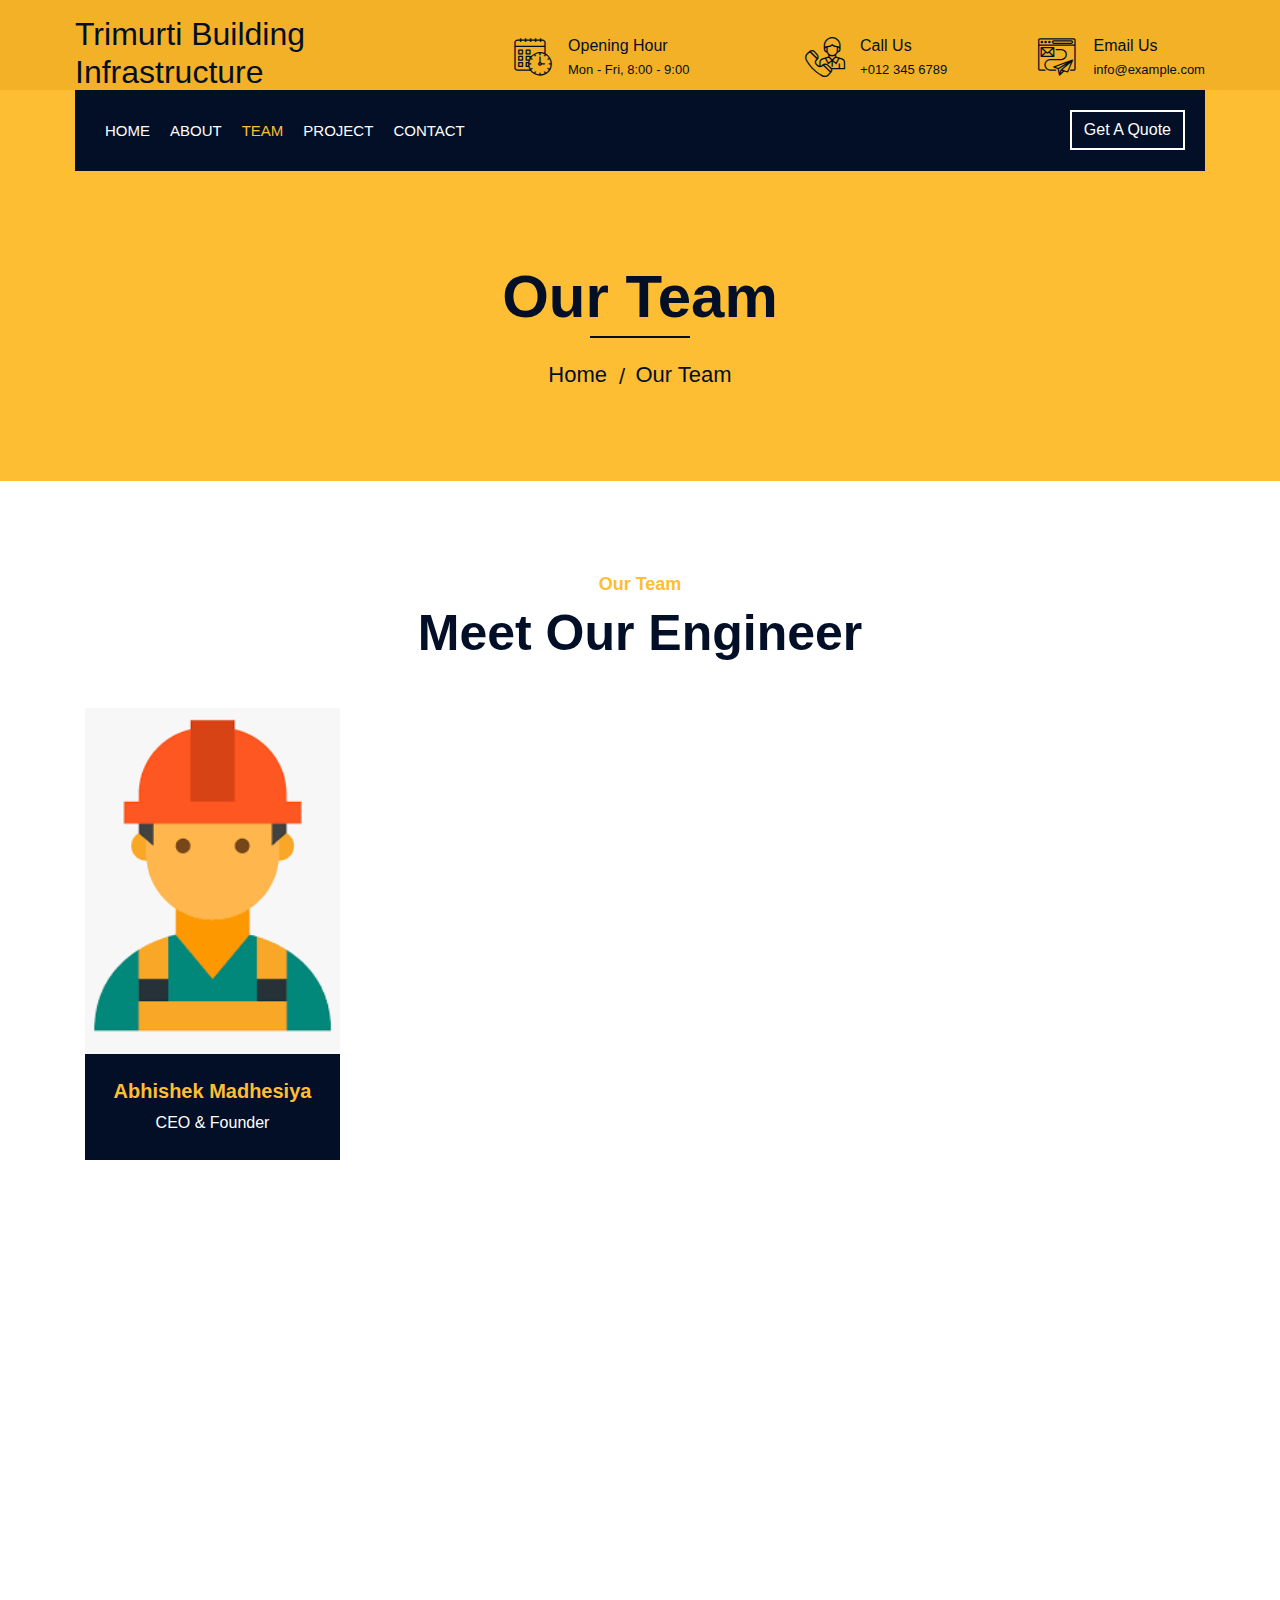
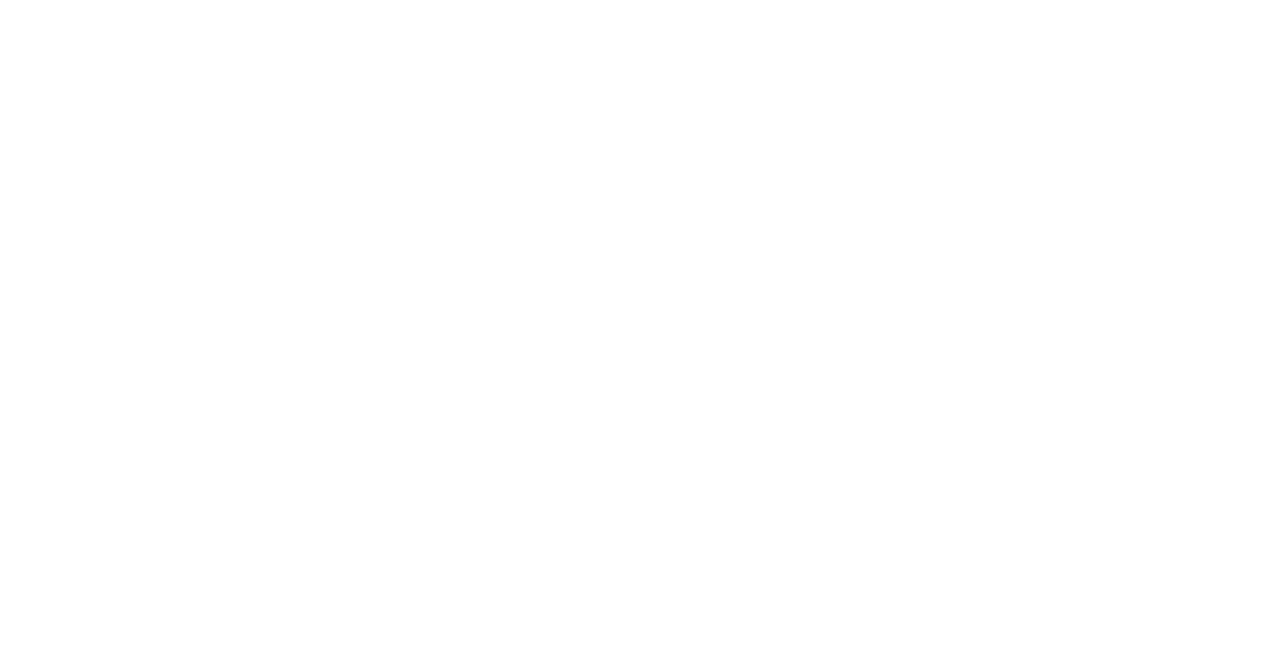
<file: team.html>
<!DOCTYPE html>
<html lang="en">
    <head>
        <meta charset="utf-8">
        <title>Trimurti Building Infrastructure</title>
        <meta content="width=device-width, initial-scale=1.0" name="viewport">
        <meta content="Construction Company Website Template" name="keywords">
        <meta content="Construction Company Website Template" name="description">

        <!-- Favicon -->
        <link href="img/favicon.ico" rel="icon">

        <!-- Google Font -->
        <link href="https://fonts.googleapis.com/css2?family=Poppins:wght@100;200;300;400;500;600;700;800;900&display=swap" rel="stylesheet">

        <!-- CSS Libraries -->
        <link href="https://stackpath.bootstrapcdn.com/bootstrap/4.4.1/css/bootstrap.min.css" rel="stylesheet">
        <link href="https://cdnjs.cloudflare.com/ajax/libs/font-awesome/5.10.0/css/all.min.css" rel="stylesheet">
        <link href="lib/flaticon/font/flaticon.css" rel="stylesheet"> 
        <link href="lib/animate/animate.min.css" rel="stylesheet">
        <link href="lib/owlcarousel/assets/owl.carousel.min.css" rel="stylesheet">
        <link href="lib/lightbox/css/lightbox.min.css" rel="stylesheet">
        <link href="lib/slick/slick.css" rel="stylesheet">
        <link href="lib/slick/slick-theme.css" rel="stylesheet">

        <!-- Template Stylesheet -->
        <link href="css/style.css" rel="stylesheet">
    </head>

    <body>
        <div class="wrapper">
            <!-- Top Bar Start -->
            <div class="top-bar">
                <div class="container-fluid">
                    <div class="row align-items-center">
                        <div class="col-lg-4 col-md-12">
                            <div class="logo">
                                <a href="index.html">
                                    <h2>Trimurti Building Infrastructure</h2>
                                    <!-- <img src="img/logo.jpg" alt="Logo"> -->
                                </a>
                            </div>
                        </div>
                        <div class="col-lg-8 col-md-7 d-none d-lg-block">
                            <div class="row">
                                <div class="col-4">
                                    <div class="top-bar-item">
                                        <div class="top-bar-icon">
                                            <i class="flaticon-calendar"></i>
                                        </div>
                                        <div class="top-bar-text">
                                            <h3>Opening Hour</h3>
                                            <p>Mon - Fri, 8:00 - 9:00</p>
                                        </div>
                                    </div>
                                </div>
                                <div class="col-4">
                                    <div class="top-bar-item">
                                        <div class="top-bar-icon">
                                            <i class="flaticon-call"></i>
                                        </div>
                                        <div class="top-bar-text">
                                            <h3>Call Us</h3>
                                            <p>+012 345 6789</p>
                                        </div>
                                    </div>
                                </div>
                                <div class="col-4">
                                    <div class="top-bar-item">
                                        <div class="top-bar-icon">
                                            <i class="flaticon-send-mail"></i>
                                        </div>
                                        <div class="top-bar-text">
                                            <h3>Email Us</h3>
                                            <p>info@example.com</p>
                                        </div>
                                    </div>
                                </div>
                            </div>
                        </div>
                    </div>
                </div>
            </div>
            <!-- Top Bar End -->

            <!-- Nav Bar Start -->
            <div class="nav-bar">
                <div class="container-fluid">
                    <nav class="navbar navbar-expand-lg bg-dark navbar-dark">
                        <a href="#" class="navbar-brand">MENU</a>
                        <button type="button" class="navbar-toggler" data-toggle="collapse" data-target="#navbarCollapse">
                            <span class="navbar-toggler-icon"></span>
                        </button>

                        <div class="collapse navbar-collapse justify-content-between" id="navbarCollapse">
                            <div class="navbar-nav mr-auto">
                                <a href="index.html" class="nav-item nav-link">Home</a>
                                <a href="about.html" class="nav-item nav-link">About</a>
                                <a href="team.html" class="nav-item nav-link active">Team</a>
                                <a href="portfolio.html" class="nav-item nav-link">Project</a>
                                
                                <a href="contact.html" class="nav-item nav-link">Contact</a>
                            </div>
                            <div class="ml-auto">
                                <a class="btn" href="#">Get A Quote</a>
                            </div>
                        </div>
                    </nav>
                </div>
            </div>
            <!-- Nav Bar End -->
            
            
            <!-- Page Header Start -->
            <div class="page-header">
                <div class="container">
                    <div class="row">
                        <div class="col-12">
                            <h2>Our Team</h2>
                        </div>
                        <div class="col-12">
                            <a href="">Home</a>
                            <a href="">Our Team</a>
                        </div>
                    </div>
                </div>
            </div>
            <!-- Page Header End -->


            <!-- Team Start -->
            <div class="team">
                <div class="container">
                    <div class="section-header text-center">
                        <p>Our Team</p>
                        <h2>Meet Our Engineer</h2>
                    </div>
                    <div class="row">
                        <div class="col-lg-3 col-md-6 wow fadeInUp" data-wow-delay="0.1s">
                            <div class="team-item">
                                <div class="team-img">
                                    <img src="img/team-11.png" alt="Team Image">
                                </div>
                                <div class="team-text">
                                    <h2>Abhishek Madhesiya</h2>
                                    <p>CEO & Founder</p>
                                </div>
                                <div class="team-social">
                                    <a class="social-tw" href=""><i class="fab fa-twitter"></i></a>
                                    <a class="social-fb" href=""><i class="fab fa-facebook-f"></i></a>
                                    <a class="social-li" href=""><i class="fab fa-linkedin-in"></i></a>
                                    <a class="social-in" href=""><i class="fab fa-instagram"></i></a>
                                </div>
                            </div>
                        </div>
                              <div class="row">
                        <div class="col-lg-3 col-md-6 wow fadeInUp" data-wow-delay="0.1s">
                            <div class="team-item">
                                <div class="team-img">
                                    <img src="img/team-11.png" alt="Team Image">
                                </div>
                                <div class="team-text">
                                    <h2>Supriya Patel</h2>
                                    <p>Relationship Manager</p>
                                </div>
                                <div class="team-social">
                                    <a class="social-tw" href=""><i class="fab fa-twitter"></i></a>
                                    <a class="social-fb" href=""><i class="fab fa-facebook-f"></i></a>
                                    <a class="social-li" href=""><i class="fab fa-linkedin-in"></i></a>
                                    <a class="social-in" href=""><i class="fab fa-instagram"></i></a>
                                </div>
                            </div>
                        </div>
                        <div class="col-lg-3 col-md-6 wow fadeInUp" data-wow-delay="0.1s">
                            <div class="team-item">
                                <div class="team-img">
                                    <img src="img/team-11.png" alt="Team Image">
                                </div>
                                <div class="team-text">
                                    <h2>Amit</h2>
                                    <p>Project Manager</p>
                                </div>
                                <div class="team-social">
                                    <a class="social-tw" href=""><i class="fab fa-twitter"></i></a>
                                    <a class="social-fb" href=""><i class="fab fa-facebook-f"></i></a>
                                    <a class="social-li" href=""><i class="fab fa-linkedin-in"></i></a>
                                    <a class="social-in" href=""><i class="fab fa-instagram"></i></a>
                                </div>
                            </div>
                        </div>
                        <div class="col-lg-3 col-md-6 wow fadeInUp" data-wow-delay="0.2s">
                            <div class="team-item">
                                <div class="team-img">
                                    <img src="img/team-11.png" alt="Team Image">
                                </div>
                                <div class="team-text">
                                    <h2>Vinay Singh</h2>
                                    <p>Project Coordinator</p>
                                </div>
                                <div class="team-social">
                                    <a class="social-tw" href=""><i class="fab fa-twitter"></i></a>
                                    <a class="social-fb" href=""><i class="fab fa-facebook-f"></i></a>
                                    <a class="social-li" href=""><i class="fab fa-linkedin-in"></i></a>
                                    <a class="social-in" href=""><i class="fab fa-instagram"></i></a>
                                </div>
                            </div>
                        </div>
            <!-- Team End -->


            <!-- Footer Start -->
            <div class="footer wow fadeIn" data-wow-delay="0.3s">
                <div class="container">
                    <div class="row">
                        <div class="col-md-6 col-lg-3">
                            <div class="footer-contact">
                                <h2>Office Contact</h2>
                                <p><i class="fa fa-map-marker-alt"></i>Flat no-100,Friday Market Saket,New Delhi 110068</p>
                                <p><i class="fa fa-phone-alt"></i>+919140150365</p>
                                <p><i class="fa fa-envelope"></i>tbinfra2021@gmail.com</p>
                                <div class="footer-social">
                                    <a href=""><i class="fab fa-twitter"></i></a>
                                    <a href=""><i class="fab fa-facebook-f"></i></a>
                                    <a href=""><i class="fab fa-youtube"></i></a>
                                    <a href=""><i class="fab fa-instagram"></i></a>
                                    <a href=""><i class="fab fa-linkedin-in"></i></a>
                                </div>
                            </div>
                        </div>
                        <div class="col-md-6 col-lg-3">
                            <div class="footer-link">
                                <h2>Services Areas</h2>
                                <a href="">Building Construction</a>
                                <a href="">House Renovation</a>
                                <a href="">Architecture Design</a>
                                <a href="">Interior Design</a>
                                <a href="">Painting</a>
                            </div>
                        </div>
                        <div class="col-md-6 col-lg-3">
                            <div class="footer-link">
                                <h2>Useful Pages</h2>
                                <a href="">About Us</a>
                                <a href="">Contact Us</a>
                                <a href="">Our Team</a>
                                <a href="">Projects</a>
                                <a href="">Testimonial</a>
                            </div>
                        </div>
                        <div class="col-md-6 col-lg-3">
                            <div class="newsletter">
                                <h2>Newsletter</h2>
                                <p>
                                Give a chance to Your Dream project
                                </p>
                                <div class="form">
                                    <input class="form-control" placeholder="Email here">
                                    <button class="btn">Submit</button>
                                </div>
                            </div>
                        </div>
                    </div>
                </div>
                <div class="container footer-menu">
                    <div class="f-menu">
                        <a href="">Terms of use</a>
                        <a href="">Privacy policy</a>
                        <a href="">Cookies</a>
                        <a href="">Help</a>
                        <a href="">FQAs</a>
                    </div>
                </div>
                <div class="container copyright">
                    <div class="row">
                        <div class="col-md-6">
                            <p>&copy; <a href="#">Trimurti</a>, All Right Reserved.</p>
                        </div>
                        <div class="col-md-6">
                            <p>Designed By <a href="">Creation World</a></p>
                        </div>
                    </div>
                </div>
            </div>
            <!-- Footer End -->

            <a href="#" class="back-to-top"><i class="fa fa-chevron-up"></i></a>
        </div>

        <!-- JavaScript Libraries -->
        <script src="https://code.jquery.com/jquery-3.4.1.min.js"></script>
        <script src="https://stackpath.bootstrapcdn.com/bootstrap/4.4.1/js/bootstrap.bundle.min.js"></script>
        <script src="lib/easing/easing.min.js"></script>
        <script src="lib/wow/wow.min.js"></script>
        <script src="lib/owlcarousel/owl.carousel.min.js"></script>
        <script src="lib/isotope/isotope.pkgd.min.js"></script>
        <script src="lib/lightbox/js/lightbox.min.js"></script>
        <script src="lib/waypoints/waypoints.min.js"></script>
        <script src="lib/counterup/counterup.min.js"></script>
        <script src="lib/slick/slick.min.js"></script>

        <!-- Template Javascript -->
        <script src="js/main.js"></script>
    </body>
</html>
</file>
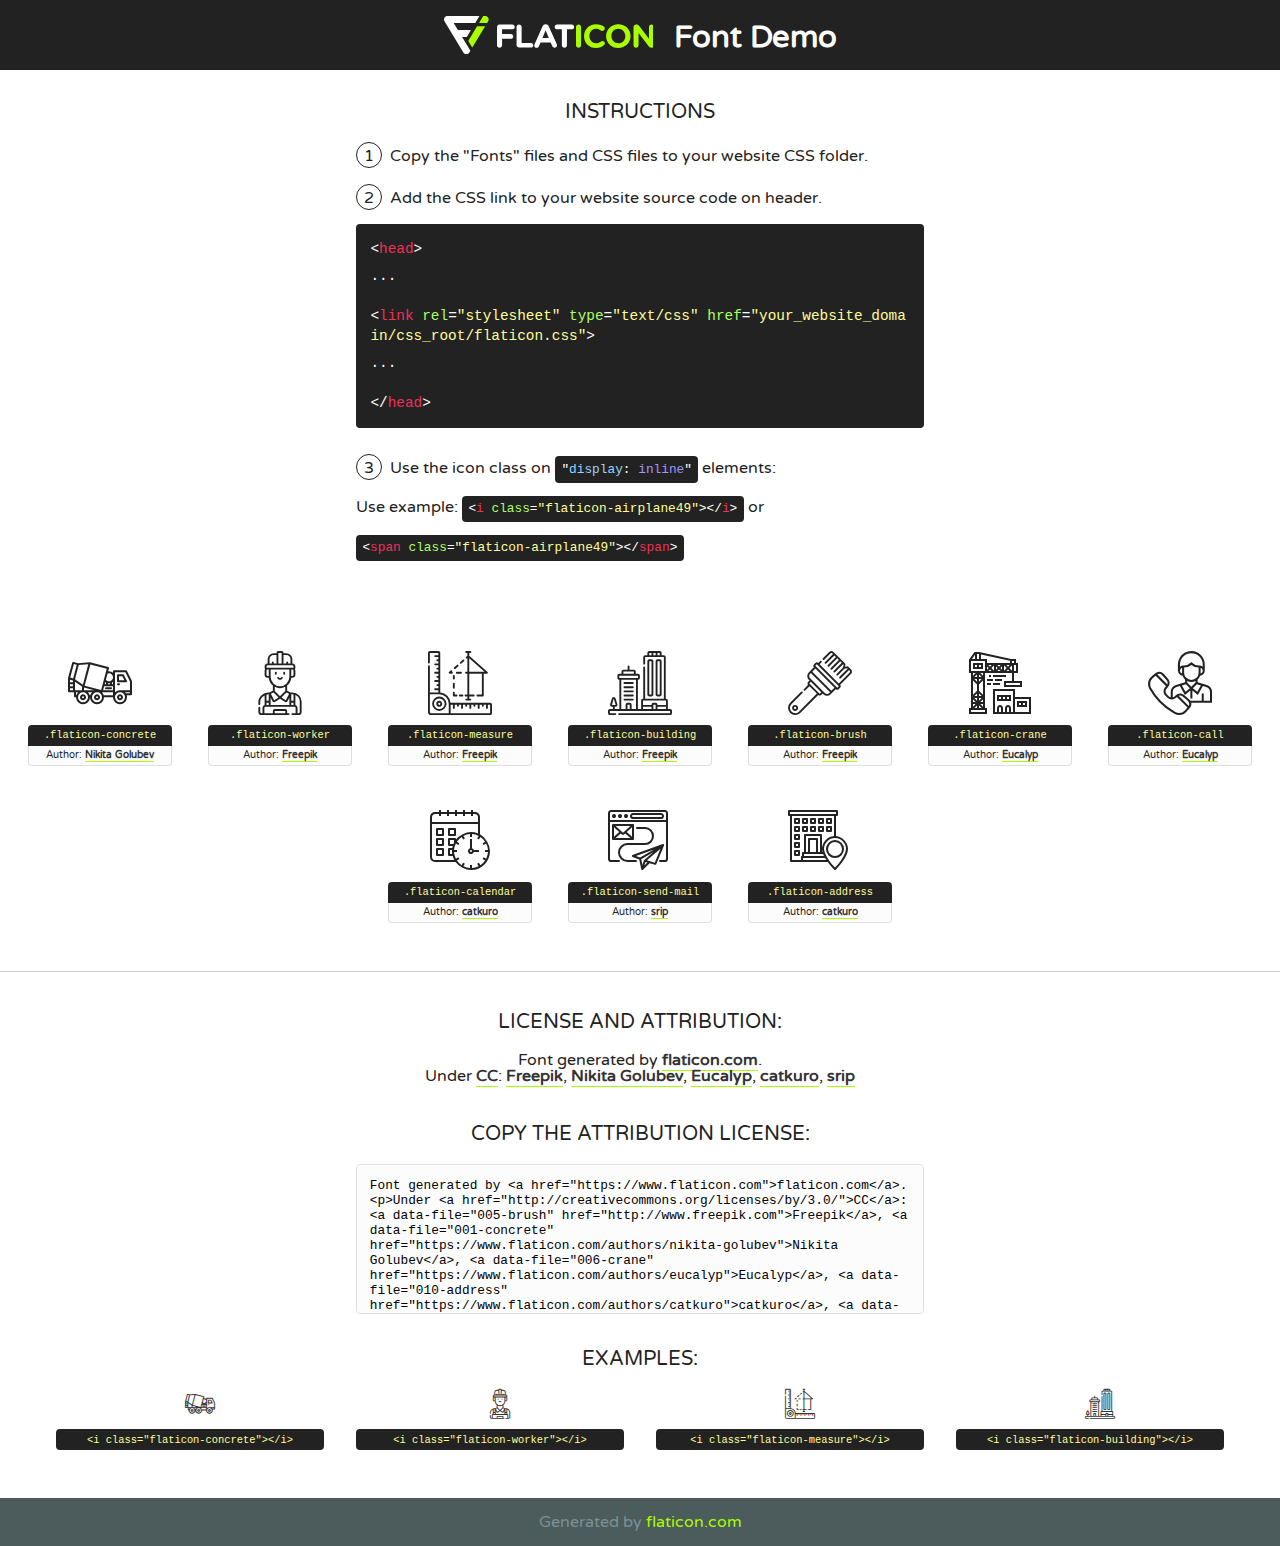
<file: lib/flaticon/font/flaticon.html>
<!DOCTYPE html>
<!--
  Flaticon icon font: Flaticon
  Creation date: 23/08/2020 07:24
-->
<html>
<!DOCTYPE html>
<html>

<head>
    <title>Flaticon WebFont</title>
    <link href="http://fonts.googleapis.com/css?family=Varela+Round" rel="stylesheet" type="text/css" />
    <link rel="stylesheet" type="text/css" href="flaticon.css">
    <meta charset="UTF-8">
    <style>
    html, body, div, span, applet, object, iframe,
    h1, h2, h3, h4, h5, h6, p, blockquote, pre,
    a, abbr, acronym, address, big, cite, code,
    del, dfn, em, img, ins, kbd, q, s, samp,
    small, strike, strong, sub, sup, tt, var,
    b, u, i, center,
    dl, dt, dd, ol, ul, li,
    fieldset, form, label, legend,
    table, caption, tbody, tfoot, thead, tr, th, td,
    article, aside, canvas, details, embed, 
    figure, figcaption, footer, header, hgroup, 
    menu, nav, output, ruby, section, summary,
    time, mark, audio, video {
        margin: 0;
        padding: 0;
        border: 0;
        font-size: 100%;
        font: inherit;
        vertical-align: baseline;
    }
    /* HTML5 display-role reset for older browsers */
    article, aside, details, figcaption, figure, 
    footer, header, hgroup, menu, nav, section {
        display: block;
    }
    body {
        line-height: 1;
    }
    ol, ul {
        list-style: none;
    }
    blockquote, q {
        quotes: none;
    }
    blockquote:before, blockquote:after,
    q:before, q:after {
        content: '';
        content: none;
    }
    table {
        border-collapse: collapse;
        border-spacing: 0;
    }
    body {
        font-family: 'Varela Round', Helvetica, Arial, sans-serif;
        font-size: 16px;
        color: #222;
    }
    a {
        color: #333;
        border-bottom: 1px solid #a9fd00;
        font-weight: bold;
        text-decoration: none;
    }
    * {
        -moz-box-sizing: border-box;
        -webkit-box-sizing: border-box;
        box-sizing: border-box;
        margin: 0;
        padding: 0;
    }
    [class^="flaticon-"]:before, [class*=" flaticon-"]:before, [class^="flaticon-"]:after, [class*=" flaticon-"]:after {
        font-family: Flaticon;
        font-size: 30px;
        font-style: normal;
        margin-left: 20px;
        color: #333;
    }
    .wrapper {
        max-width: 600px;
        margin: auto;
        padding: 0 1em;
    }
    .title {
        font-size: 1.25em;
        text-align: center;
        margin-bottom: 1em;
        text-transform: uppercase;
    }
    header {
        text-align: center;
        background-color: #222;
        color: #fff;
        padding: 1em;
    }
    header .logo {
        width: 210px;
        height: 38px;
        display: inline-block;
        vertical-align: middle;
        margin-right: 1em;
        border: none;
    }
    header strong {
        font-size: 1.95em;
        font-weight: bold;
        vertical-align: middle;
        margin-top: 5px;
        display: inline-block;
    }
    .demo {
        margin: 2em auto;
        line-height: 1.25em;
    }
    .demo ul li {
        margin-bottom: 1em;
    }
    .demo ul li .num {
        color: #222;
        border-radius: 20px;
        display: inline-block;
        width: 26px;
        padding: 3px;
        height: 26px;
        text-align: center;
        margin-right: 0.5em;
        border: 1px solid #222;
    }
    .demo ul li code {
        background-color: #222;
        border-radius: 4px;
        padding: 0.25em 0.5em;
        display: inline-block;
        color: #fff;
        font-family: Consolas,Monaco,Lucida Console,Liberation Mono,DejaVu Sans Mono,Bitstream Vera Sans Mono,Courier New, monospace;
        font-weight: lighter;
        margin-top: 1em;
        font-size: 0.8em;
        word-break: break-all;
    }
    .demo ul li code.big {
        padding: 1em;
        font-size: 0.9em;
    }
    .demo ul li code .red {
        color: #EF3159;
    }
    .demo ul li code .green {
        color: #ACFF65;
    }
    .demo ul li code .yellow {
        color: #FFFF99;
    }
    .demo ul li code .blue {
        color: #99D3FF;
    }
    .demo ul li code .purple {
        color: #A295FF;
    }
    .demo ul li code .dots {
        margin-top: 0.5em;
        display: block;
    }
    #glyphs {
        border-bottom: 1px solid #ccc;
        padding: 2em 0;
        text-align: center;
    }
    .glyph {
        display: inline-block;
        width: 9em;
        margin: 1em;
        text-align: center;
        vertical-align: top;
        background: #FFF;
    }
    .glyph .glyph-icon {
        padding: 10px;
        display: block;
        font-family:"Flaticon";
        font-size: 64px;
        line-height: 1;
    }
    .glyph .glyph-icon:before {
        font-size: 64px;
        color: #222;
        margin-left: 0;
    }
    .class-name {
        font-size: 0.65em;
        background-color: #222;
        color: #fff;
        border-radius: 4px 4px 0 0;
        padding: 0.5em;
        color: #FFFF99;
        font-family: Consolas,Monaco,Lucida Console,Liberation Mono,DejaVu Sans Mono,Bitstream Vera Sans Mono,Courier New, monospace;
    }
    .author-name {
        font-size: 0.6em;
        background-color: #fcfcfd;
        border: 1px solid #DEDEE4;
        border-top: 0;
        border-radius: 0 0 4px 4px;
        padding: 0.5em;
    }
    .class-name:last-child {
        font-size: 10px;
        color:#888;
    }
    .class-name:last-child a {
        font-size: 10px;
        color:#555;
    }
    .class-name:last-child a:hover {
        color:#a9fd00;
    }
    .glyph > input {
        display: block;
        width: 100px;
        margin: 5px auto;
        text-align: center;
        font-size: 12px;
        cursor: text;
    }
    .glyph > input.icon-input {
        font-family:"Flaticon";
        font-size: 16px;
        margin-bottom: 10px;
    }
    .attribution .title {
        margin-top: 2em;
    }
    .attribution textarea {
        background-color: #fcfcfd;
        padding: 1em;
        border: none;
        box-shadow: none;
        border: 1px solid #DEDEE4;
        border-radius: 4px;
        resize: none;
        width: 100%;
        height: 150px;
        font-size: 0.8em;
        font-family: Consolas,Monaco,Lucida Console,Liberation Mono,DejaVu Sans Mono,Bitstream Vera Sans Mono,Courier New, monospace;
        -webkit-appearance: none;
    }
    .iconsuse {
        margin: 2em auto;
        text-align: center;
        max-width: 1200px;
    }
    .iconsuse:after {
        content: '';
        display: table;
        clear: both;
    }
    .iconsuse .image {
        float: left;
        width: 25%;
        padding: 0 1em;
    }
    .iconsuse .image p {
        margin-bottom: 1em;
    }
    .iconsuse .image span {
        display: block;
        font-size: 0.65em;
        background-color: #222;
        color: #fff;
        border-radius: 4px;
        padding: 0.5em;
        color: #FFFF99;
        margin-top: 1em;
        font-family: Consolas,Monaco,Lucida Console,Liberation Mono,DejaVu Sans Mono,Bitstream Vera Sans Mono,Courier New, monospace;
    }
    #footer {
        text-align: center;
        background-color: #4C5B5C;
        color: #7c9192;
        padding: 1em;
    }
    #footer a {
        border: none;
        color: #a9fd00;
        font-weight: normal;
    }
    @media (max-width: 960px) {
        .iconsuse .image {
            width: 50%;
        }
    }
    @media (max-width: 560px) {
        .iconsuse .image {
            width: 100%;
        }
    }
    </style>
</head>

<body class="characters-off">

    <header>
        <a href="https://www.flaticon.com" target="_blank" class="logo">
            <svg version="1.1" xmlns="http://www.w3.org/2000/svg" xmlns:xlink="http://www.w3.org/1999/xlink" xmlns:a="http://ns.adobe.com/AdobeSVGViewerExtensions/3.0/" viewBox="0 0 560.875 102.036" enable-background="new 0 0 560.875 102.036" xml:space="preserve">
                <defs>
                </defs>
                <g>
                    <g class="letters">
                        <path fill="#ffffff" d="M141.596,29.675c0-3.777,2.985-6.767,6.764-6.767h34.438c3.426,0,6.15,2.728,6.15,6.15
                        c0,3.43-2.724,6.149-6.15,6.149h-27.674v13.091h23.719c3.429,0,6.151,2.724,6.151,6.15c0,3.43-2.723,6.149-6.151,6.149h-23.719
                        v17.574c0,3.773-2.986,6.761-6.764,6.761c-3.779,0-6.764-2.989-6.764-6.761V29.675z"></path>
                        <path fill="#ffffff" d="M193.844,29.149c0-3.781,2.985-6.767,6.764-6.767c3.776,0,6.763,2.985,6.763,6.767v42.957h25.039
                        c3.426,0,6.149,2.726,6.149,6.153c0,3.425-2.723,6.15-6.149,6.15h-31.802c-3.779,0-6.764-2.986-6.764-6.768V29.149z"></path>
                        <path fill="#ffffff" d="M241.891,75.71l21.438-48.407c1.492-3.341,4.215-5.357,7.906-5.357h0.792
                        c3.686,0,6.323,2.017,7.815,5.357l21.439,48.407c0.436,0.967,0.701,1.845,0.701,2.723c0,3.602-2.809,6.501-6.414,6.501
                        c-3.161,0-5.269-1.845-6.499-4.655l-4.132-9.661h-27.059l-4.301,10.102c-1.144,2.631-3.426,4.214-6.237,4.214
                        c-3.517,0-6.24-2.81-6.24-6.325C241.1,77.64,241.451,76.677,241.891,75.71z M279.932,58.666l-8.521-20.297l-8.526,20.297H279.932
                        z"></path>
                        <path fill="#ffffff" d="M314.864,35.387H301.86c-3.429,0-6.239-2.813-6.239-6.238c0-3.429,2.811-6.24,6.239-6.24h39.533
                        c3.426,0,6.237,2.811,6.237,6.24c0,3.425-2.811,6.238-6.237,6.238h-13.001v42.785c0,3.773-2.99,6.761-6.764,6.761
                        c-3.779,0-6.764-2.989-6.764-6.761V35.387z"></path>
                        <path fill="#A9FD00" d="M352.615,29.149c0-3.781,2.985-6.767,6.767-6.767c3.774,0,6.761,2.985,6.761,6.767v49.024
                        c0,3.773-2.987,6.761-6.761,6.761c-3.781,0-6.767-2.989-6.767-6.761V29.149z"></path>
                        <path fill="#A9FD00" d="M374.132,53.836v-0.179c0-17.481,13.178-31.801,32.065-31.801c9.22,0,15.459,2.458,20.557,6.238
                        c1.402,1.054,2.637,2.985,2.637,5.357c0,3.692-2.985,6.59-6.681,6.59c-1.845,0-3.071-0.702-4.044-1.319
                        c-3.776-2.813-7.729-4.393-12.562-4.393c-10.364,0-17.831,8.611-17.831,19.154v0.173c0,10.542,7.291,19.329,17.831,19.329
                        c5.715,0,9.492-1.756,13.359-4.834c1.049-0.874,2.458-1.491,4.039-1.491c3.429,0,6.325,2.813,6.325,6.236
                        c0,2.106-1.056,3.78-2.282,4.834c-5.539,4.834-12.036,7.733-21.878,7.733C387.572,85.464,374.132,71.493,374.132,53.836z"></path>
                        <path fill="#A9FD00" d="M433.009,53.836v-0.179c0-17.481,13.79-31.801,32.766-31.801c18.981,0,32.592,14.143,32.592,31.628v0.173
                        c0,17.483-13.785,31.807-32.769,31.807C446.625,85.464,433.009,71.32,433.009,53.836z M484.224,53.836v-0.179
                        c0-10.539-7.725-19.326-18.626-19.326c-10.893,0-18.449,8.611-18.449,19.154v0.173c0,10.542,7.73,19.329,18.626,19.329
                        C476.676,72.986,484.224,64.378,484.224,53.836z"></path>
                        <path fill="#A9FD00" d="M506.233,29.321c0-3.774,2.99-6.763,6.767-6.763h1.401c3.252,0,5.183,1.583,7.029,3.953l26.093,34.265
                        V29.059c0-3.692,2.99-6.677,6.681-6.677c3.683,0,6.671,2.985,6.671,6.677v48.934c0,3.78-2.987,6.765-6.764,6.765h-0.436
                        c-3.257,0-5.188-1.581-7.034-3.953l-27.056-35.492v32.944c0,3.687-2.985,6.676-6.678,6.676c-3.683,0-6.673-2.989-6.673-6.676
                        V29.321z"></path>
                    </g>
                    <g class="insignia">
                        <path fill="#ffffff" d="M48.372,56.137h12.517l11.156-18.537H37.186L25.688,18.539h57.825L94.668,0H9.271
                        C5.925,0,2.842,1.801,1.198,4.716c-1.644,2.907-1.593,6.482,0.134,9.343l50.38,83.501c1.678,2.781,4.689,4.476,7.938,4.476
                        c3.246,0,6.257-1.695,7.935-4.476l2.898-4.804L48.372,56.137z"></path>
                        <g class="i">
                            <path fill="#A9FD00" d="M93.575,18.539h0.031v0.004l21.652,0.004l2.705-4.488c1.727-2.861,1.778-6.436,0.133-9.343
                            C116.454,1.801,113.371,0,110.026,0h-5.294L93.575,18.539z"></path>
                            <polygon fill="#A9FD00" points="88.291,27.356 64.725,66.486 75.519,84.404 109.942,27.356"></polygon>
                        </g>
                    </g>
                </g>
            </svg>
        </a>
        <strong>Font Demo</strong>
    </header>


    <section class="demo wrapper">

        <p class="title">Instructions</p>

        <ul>
            <li>
                <span class="num">1</span>Copy the "Fonts" files and CSS files to your website CSS folder.
            </li>
            <li>
                <span class="num">2</span>Add the CSS link to your website source code on header.
                <code class="big">
                    &lt;<span class="red">head</span>&gt;
                    <br/><span class="dots">...</span>
                    <br/>&lt;<span class="red">link</span> <span class="green">rel</span>=<span class="yellow">"stylesheet"</span> <span class="green">type</span>=<span class="yellow">"text/css"</span> <span class="green">href</span>=<span class="yellow">"your_website_domain/css_root/flaticon.css"</span>&gt;
                    <br/><span class="dots">...</span>
                    <br/>&lt;/<span class="red">head</span>&gt;
                </code>
            </li>

            <li>
                <p>
                    <span class="num">3</span>Use the icon class on <code>"<span class="blue">display</span>:<span class="purple"> inline</span>"</code> elements:
                    <br />
                    Use example: <code>&lt;<span class="red">i</span> <span class="green">class</span>=<span class="yellow">&quot;flaticon-airplane49&quot;</span>&gt;&lt;/<span class="red">i</span>&gt;</code> or <code>&lt;<span class="red">span</span> <span class="green">class</span>=<span class="yellow">&quot;flaticon-airplane49&quot;</span>&gt;&lt;/<span class="red">span</span>&gt;</code>
            </li>
        </ul>

    </section>




   <section id="glyphs">          
    
      
        <div class="glyph"><div class="glyph-icon flaticon-concrete"></div>
            <div class="class-name">.flaticon-concrete</div>
            <div class="author-name">Author: <a data-file="001-concrete" href="https://www.flaticon.com/authors/nikita-golubev">Nikita Golubev</a> </div> 
        </div>        
        
        <div class="glyph"><div class="glyph-icon flaticon-worker"></div>
            <div class="class-name">.flaticon-worker</div>
            <div class="author-name">Author: <a data-file="002-worker" href="http://www.freepik.com">Freepik</a> </div> 
        </div>        
        
        <div class="glyph"><div class="glyph-icon flaticon-measure"></div>
            <div class="class-name">.flaticon-measure</div>
            <div class="author-name">Author: <a data-file="003-measure" href="http://www.freepik.com">Freepik</a> </div> 
        </div>        
        
        <div class="glyph"><div class="glyph-icon flaticon-building"></div>
            <div class="class-name">.flaticon-building</div>
            <div class="author-name">Author: <a data-file="004-building" href="http://www.freepik.com">Freepik</a> </div> 
        </div>        
        
        <div class="glyph"><div class="glyph-icon flaticon-brush"></div>
            <div class="class-name">.flaticon-brush</div>
            <div class="author-name">Author: <a data-file="005-brush" href="http://www.freepik.com">Freepik</a> </div> 
        </div>        
        
        <div class="glyph"><div class="glyph-icon flaticon-crane"></div>
            <div class="class-name">.flaticon-crane</div>
            <div class="author-name">Author: <a data-file="006-crane" href="https://www.flaticon.com/authors/eucalyp">Eucalyp</a> </div> 
        </div>        
        
        <div class="glyph"><div class="glyph-icon flaticon-call"></div>
            <div class="class-name">.flaticon-call</div>
            <div class="author-name">Author: <a data-file="007-call" href="https://www.flaticon.com/authors/eucalyp">Eucalyp</a> </div> 
        </div>        
        
        <div class="glyph"><div class="glyph-icon flaticon-calendar"></div>
            <div class="class-name">.flaticon-calendar</div>
            <div class="author-name">Author: <a data-file="008-calendar" href="https://www.flaticon.com/authors/catkuro">catkuro</a> </div> 
        </div>        
        
        <div class="glyph"><div class="glyph-icon flaticon-send-mail"></div>
            <div class="class-name">.flaticon-send-mail</div>
            <div class="author-name">Author: <a data-file="009-send-mail" href="https://www.flaticon.com/authors/srip">srip</a> </div> 
        </div>        
        
        <div class="glyph"><div class="glyph-icon flaticon-address"></div>
            <div class="class-name">.flaticon-address</div>
            <div class="author-name">Author: <a data-file="010-address" href="https://www.flaticon.com/authors/catkuro">catkuro</a> </div> 
        </div>        
        

    </section>



    <section class="attribution wrapper"   style="text-align:center;">

      <div class="title">License and attribution:</div><div class="attrDiv">Font generated by <a href="https://www.flaticon.com">flaticon.com</a>. <div><p>Under <a href="http://creativecommons.org/licenses/by/3.0/">CC</a>: <a data-file="005-brush" href="http://www.freepik.com">Freepik</a>, <a data-file="001-concrete" href="https://www.flaticon.com/authors/nikita-golubev">Nikita Golubev</a>, <a data-file="006-crane" href="https://www.flaticon.com/authors/eucalyp">Eucalyp</a>, <a data-file="010-address" href="https://www.flaticon.com/authors/catkuro">catkuro</a>, <a data-file="009-send-mail" href="https://www.flaticon.com/authors/srip">srip</a></p>  </div>
      </div>
      <div class="title">Copy the Attribution License:</div>

    <textarea onclick="this.focus();this.select();">Font generated by &lt;a href=&quot;https://www.flaticon.com&quot;&gt;flaticon.com&lt;/a&gt;. <p>Under <a href="http://creativecommons.org/licenses/by/3.0/">CC</a>: <a data-file="005-brush" href="http://www.freepik.com">Freepik</a>, <a data-file="001-concrete" href="https://www.flaticon.com/authors/nikita-golubev">Nikita Golubev</a>, <a data-file="006-crane" href="https://www.flaticon.com/authors/eucalyp">Eucalyp</a>, <a data-file="010-address" href="https://www.flaticon.com/authors/catkuro">catkuro</a>, <a data-file="009-send-mail" href="https://www.flaticon.com/authors/srip">srip</a></p>  
     </textarea>

    </section>

    <section class="iconsuse">

          <div class="title">Examples:</div>            
             
            <div class="image">
                <p>
                    <i class="glyph-icon flaticon-concrete"></i> 
                    <span>&lt;i class=&quot;flaticon-concrete&quot;&gt;&lt;/i&gt;</span>
                </p>
            </div>
            
            <div class="image">
                <p>
                    <i class="glyph-icon flaticon-worker"></i> 
                    <span>&lt;i class=&quot;flaticon-worker&quot;&gt;&lt;/i&gt;</span>
                </p>
            </div>
            
            <div class="image">
                <p>
                    <i class="glyph-icon flaticon-measure"></i> 
                    <span>&lt;i class=&quot;flaticon-measure&quot;&gt;&lt;/i&gt;</span>
                </p>
            </div>
            
            <div class="image">
                <p>
                    <i class="glyph-icon flaticon-building"></i> 
                    <span>&lt;i class=&quot;flaticon-building&quot;&gt;&lt;/i&gt;</span>
                </p>
            </div>
                       
        </div>
                            
    </section>

<div id="footer">
    <div>Generated by <a href="https://www.flaticon.com">flaticon.com</a>
    </div>
</div>



</body>
</html>
</file>
<file: lib/flaticon/font/flaticon.css>
/*
  	Flaticon icon font: Flaticon
  	Creation date: 23/08/2020 07:24
  	*/

@font-face {
  font-family: "Flaticon";
  src: url("./Flaticon.eot");
  src: url("./Flaticon.eot?#iefix") format("embedded-opentype"),
       url("./Flaticon.woff2") format("woff2"),
       url("./Flaticon.woff") format("woff"),
       url("./Flaticon.ttf") format("truetype"),
       url("./Flaticon.svg#Flaticon") format("svg");
  font-weight: normal;
  font-style: normal;
}

@media screen and (-webkit-min-device-pixel-ratio:0) {
  @font-face {
    font-family: "Flaticon";
    src: url("./Flaticon.svg#Flaticon") format("svg");
  }
}

[class^="flaticon-"]:before, [class*=" flaticon-"]:before,
[class^="flaticon-"]:after, [class*=" flaticon-"]:after {   
  font-family: Flaticon;
        font-size: 20px;
font-style: normal;
margin-left: 20px;
}

.flaticon-concrete:before { content: "\f100"; }
.flaticon-worker:before { content: "\f101"; }
.flaticon-measure:before { content: "\f102"; }
.flaticon-building:before { content: "\f103"; }
.flaticon-brush:before { content: "\f104"; }
.flaticon-crane:before { content: "\f105"; }
.flaticon-call:before { content: "\f106"; }
.flaticon-calendar:before { content: "\f107"; }
.flaticon-send-mail:before { content: "\f108"; }
.flaticon-address:before { content: "\f109"; }
</file>
<file: css/style.css>
/*******************************/
/********* General CSS *********/
/*******************************/
body {
    color: #666666;
    background: #dddddd;
    font-family: 'Roboto', sans-serif;
font-family: 'Roboto Mono', monospace;
font-family: 'Source Sans Pro', sans-serif;
}

h1,
h2, 
h3, 
h4,
h5, 
h6 {
    color: #030f27;
}

a {
    color: #666666;
    transition: .3s;
}

a:hover,
a:active,
a:focus {
    color: #B0DAFF;
    outline: none;
    text-decoration: none;
}

.btn:focus {
    box-shadow: none;
}

.wrapper {
    position: relative;
    width: 100%;
    max-width: 1366px;
    margin: 0 auto;
    background: #ffffff;
}

.back-to-top {
    position: fixed;
    display: none;
    background: #B0DAFF;
    color: #121518;
    width: 44px;
    height: 44px;
    text-align: center;
    line-height: 1;
    font-size: 22px;
    right: 15px;
    bottom: 15px;
    transition: background 0.5s;
    z-index: 9;
}

.back-to-top:hover {
    color: #fdbe33;
    background: #121518;
}

.back-to-top i {
    padding-top: 10px;
}

.btn {
    transition: .3s;
}


/**********************************/
/********** Top Bar CSS ***********/
/**********************************/
.top-bar {
    position: relative;
    height: 90px;
    background: #f2b126;
}

.top-bar .logo {
    padding: 15px 0;
    text-align: left;
    overflow: hidden;
}

.top-bar .logo h1 {
    margin: 0;
    color: #030f27;
    font-size: 60px;
    line-height: 60px;
    font-weight: 700;
}

.top-bar .logo img {
    max-width: 100%;
    max-height: 60px;
}

.top-bar .top-bar-item {
    display: flex;
    align-items: center;
    justify-content: flex-end;
}

.top-bar .top-bar-icon {
    width: 40px;
    display: flex;
    align-items: center;
    justify-content: center;
}

.top-bar .top-bar-icon [class^="flaticon-"]::before {
    margin: 0;
    color: #030f27;
    font-size: 40px;
}

.top-bar .top-bar-text {
    padding-left: 15px;
}

.top-bar .top-bar-text h3 {
    margin: 0 0 5px 0;
    color: #030f27;
    font-size: 16px;
    font-weight: 400;
}

.top-bar .top-bar-text p {
    margin: 0;
    color: #030f27;
    font-size: 13px;
    font-weight: 400;
}

@media (min-width: 992px) {
    .top-bar {
        padding: 0 60px;
    }
}

@media (max-width: 991.98px) {
    .top-bar .logo {
        text-align: center;
    }
}


/**********************************/
/*********** Nav Bar CSS **********/
/**********************************/
.nav-bar {
    position: relative;
    background: #fdbe33;
    transition: .3s;
}

.nav-bar .container-fluid {
    padding: 0;
}

.nav-bar.nav-sticky {
    position: fixed;
    top: 0;
    width: 100%;
    max-width: 1366px;
    box-shadow: 0 2px 5px rgba(0, 0, 0, .3);
    z-index: 999;
}

.nav-bar .navbar {
    height: 100%;
    background: #030f27 !important;
}

.navbar-dark .navbar-nav .nav-link,
.navbar-dark .navbar-nav .nav-link:focus,
.navbar-dark .navbar-nav .nav-link:hover,
.navbar-dark .navbar-nav .nav-link.active {
    padding: 10px 10px 8px 10px;
    color: #ffffff;
}

.navbar-dark .navbar-nav .nav-link:hover,
.navbar-dark .navbar-nav .nav-link.active {
    color: #fdbe33;
    transition: none;
}

.nav-bar .dropdown-menu {
    margin-top: 0;
    border: 0;
    border-radius: 0;
    background: #f8f9fa;
}

.nav-bar .btn {
    color: #ffffff;
    border: 2px solid #ffffff;
    border-radius: 0;
}

.nav-bar .btn:hover {
    color: #030f27;
    background: #fdbe33;
    border-color: #fdbe33;
}

@media (min-width: 992px) {
    .nav-bar {
        padding: 0 75px;
    }
    
    .nav-bar.nav-sticky {
        padding: 0;
    }
    
    .nav-bar .navbar {
        padding: 20px;
    }
    
    .nav-bar .navbar-brand {
        display: none;
    }
    
    .nav-bar a.nav-link {
        padding: 8px 15px;
        font-size: 15px;
        text-transform: uppercase;
    }
}

@media (max-width: 991.98px) {
    .nav-bar .navbar {
        padding: 15px;
    }
    
    .nav-bar a.nav-link {
        padding: 5px;
    }
    
    .nav-bar .dropdown-menu {
        box-shadow: none;
    }
    
    .nav-bar .btn {
        display: none;
    }
}


/*******************************/
/******** Carousel CSS *********/
/*******************************/
.carousel {
    position: relative;
    width: 100%;
    height: calc(100vh - 170px);
    min-height: 400px;
    margin: 0 auto;
    text-align: center;
    overflow: hidden;
}

.carousel .carousel-inner,
.carousel .carousel-item {
    position: relative;
    width: 100%;
    height: 100%;
}

.carousel .carousel-item img {
    width: 100%;
    height: 100%;
    object-fit: cover;
}

.carousel .carousel-item::after {
    position: absolute;
    content: "";
    width: 100%;
    height: 100%;
    top: 0;
    left: 0;
    background: rgba(0, 0, 0, .3);
    z-index: 1;
}

.carousel .carousel-caption {
    position: absolute;
    top: 0;
    bottom: 0;
    display: flex;
    align-items: center;
    justify-content: center;
    flex-direction: column;
    height: calc(100vh - 170px);
    min-height: 400px;
}

.carousel .carousel-caption p {
    color: #ffffff;
    font-size: 30px;
    margin-bottom: 15px;
    letter-spacing: 1px;
}

.carousel .carousel-caption h1 {
    color: #ffffff;
    font-size: 60px;
    font-weight: 700;
    margin-bottom: 35px;
}

.carousel .carousel-caption .btn {
    padding: 15px 35px;
    font-size: 18px;
    font-weight: 500;
    letter-spacing: 1px;
    text-transform: uppercase;
    color: #ffffff;
    background: transparent;
    border: 2px solid #ffffff;
    border-radius: 0;
    transition: .3s;
}

.carousel .carousel-caption .btn:hover {
    color: #030f27;
    background: #fdbe33;
    border-color: #fdbe33;
}

@media (max-width: 767.98px) {
    .carousel .carousel-caption h1 {
        font-size: 40px;
        font-weight: 700;
    }
    
    .carousel .carousel-caption p {
        font-size: 20px;
    }
    
    .carousel .carousel-caption .btn {
        padding: 12px 30px;
        font-size: 18px;
        font-weight: 500;
        letter-spacing: 0;
    }
}

@media (max-width: 575.98px) {
    .carousel .carousel-caption h1 {
        font-size: 30px;
        font-weight: 500;
    }
    
    .carousel .carousel-caption p {
        font-size: 16px;
    }
    
    .carousel .carousel-caption .btn {
        padding: 10px 25px;
        font-size: 16px;
        font-weight: 400;
        letter-spacing: 0;
    }
}

.carousel .animated {
    -webkit-animation-duration: 1.5s;
    animation-duration: 1.5s;
}


/*******************************/
/******* Page Header CSS *******/
/*******************************/
.page-header {
    position: relative;
    margin-bottom: 45px;
    padding: 90px 0;
    text-align: center;
    background: #fdbe33;
}

.page-header h2 {
    position: relative;
    color: #030f27;
    font-size: 60px;
    font-weight: 700;
    margin-bottom: 20px;
    padding-bottom: 5px;
}

.page-header h2::after {
    position: absolute;
    content: "";
    width: 100px;
    height: 2px;
    left: calc(50% - 50px);
    bottom: 0;
    background: #030f27;
}

.page-header a {
    position: relative;
    padding: 0 12px;
    font-size: 22px;
    color: #030f27;
}

.page-header a:hover {
    color: #ffffff;
}

.page-header a::after {
    position: absolute;
    content: "/";
    width: 8px;
    height: 8px;
    top: -2px;
    right: -7px;
    text-align: center;
    color: #121518;
}

.page-header a:last-child::after {
    display: none;
}

@media (max-width: 991.98px) {
    .page-header {
        padding: 60px 0;
    }
    
    .page-header h2 {
        font-size: 45px;
    }
    
    .page-header a {
        font-size: 20px;
    }
}

@media (max-width: 767.98px) {
    .page-header {
        padding: 45px 0;
    }
    
    .page-header h2 {
        font-size: 35px;
    }
    
    .page-header a {
        font-size: 18px;
    }
}


/*******************************/
/******* Section Header ********/
/*******************************/
.section-header {
    position: relative;
    width: 100%;
    margin-bottom: 45px;
}

.section-header p {
    color: #fdbe33;
    font-size: 18px;
    font-weight: 600;
    margin-bottom: 5px;
}

.section-header h2 {
    margin: 0;
    position: relative;
    font-size: 50px;
    font-weight: 700;
}

@media (max-width: 767.98px) {
    .section-header h2 {
        font-size: 30px;
    }
}


/*******************************/
/********* Feature CSS *********/
/*******************************/
.feature {
    position: relative;
    margin-bottom: 45px;
}

.feature .col-md-12 {
    background: #030f27;
}
    
.feature .col-md-12:nth-child(2n) {
    color: #030f27;
    background: #fdbe33;
}

.feature .feature-item {
    min-height: 250px;
    padding: 30px;
    display: flex;
    align-items: center;
    justify-content: flex-start;
}

.feature .feature-icon {
    position: relative;
    width: 60px;
    display: flex;
    align-items: center;
    justify-content: center;
}

.feature .feature-icon::before {
    position: absolute;
    content: "";
    width: 80px;
    height: 80px;
    top: -20px;
    left: -10px;
    border: 2px dotted #ffffff;
    border-radius: 60px;
    z-index: 1;
}

.feature .feature-icon::after {
    position: absolute;
    content: "";
    width: 79px;
    height: 79px;
    top: -18px;
    left: -9px;
    background: #030f27;
    border-radius: 60px;
    z-index: 2;
}

.feature .col-md-12:nth-child(2n) .feature-icon::after {
    background: #fdbe33;
}

.feature .feature-icon [class^="flaticon-"]::before {
    position: relative;
    margin: 0;
    color: #fdbe33;
    font-size: 60px;
    line-height: 60px;
    z-index: 3;
}

.feature .feature-text {
    padding-left: 30px;
}

.feature .feature-text h3 {
    margin: 0 0 10px 0;
    color: #fdbe33;
    font-size: 25px;
    font-weight: 600;
}

.feature .feature-text p {
    margin: 0;
    color: #fdbe33;
    font-size: 18px;
    font-weight: 400;
}

.feature .col-md-12:nth-child(2n) [class^="flaticon-"]::before,
.feature .col-md-12:nth-child(2n) h3,
.feature .col-md-12:nth-child(2n) p {
    color: #030f27;
}


/*******************************/
/********** About CSS **********/
/*******************************/
.about {
    position: relative;
    width: 100%;
    padding: 45px 0;
}

.about .section-header {
    margin-bottom: 30px;
}

.about .about-img {
    position: relative;
    height: 100%;
}

.about .about-img img {
    width: 100%;
    height: 100%;
    object-fit: cover;
}

.about .about-text p {
    font-size: 16px;
}

.about .about-text a.btn {
    position: relative;
    margin-top: 15px;
    padding: 15px 35px;
    font-size: 16px;
    font-weight: 500;
    letter-spacing: 1px;
    color: #030f27;
    border-radius: 0;
    background: #fdbe33;
    transition: .3s;
}

.about .about-text a.btn:hover {
    color: #fdbe33;
    background: #030f27;
}

@media (max-width: 767.98px) {
    .about .about-img {
        margin-bottom: 30px;
        height: auto;
    }
}


/*******************************/
/********** Fact CSS ***********/
/*******************************/
.fact {
    position: relative;
    width: 100%;
    padding: 45px 0;
}

.fact .col-6 {
    display: flex;
    align-items: flex-start;
}

.fact .fact-icon {
    position: relative;
    margin: 7px 15px 0 15px;
    width: 60px;
    display: flex;
    align-items: center;
    justify-content: center;
}

.fact .fact-icon [class^="flaticon-"]::before {
    margin: 0;
    font-size: 60px;
    line-height: 60px;
    background-image: linear-gradient(#ffffff, #fdbe33);
    -webkit-background-clip: text;
    -webkit-text-fill-color: transparent;
}

.fact .fact-right .fact-icon [class^="flaticon-"]::before {
    background-image: linear-gradient(#ffffff, #030f27);
}

.fact .fact-left,
.fact .fact-right {
    padding-top: 60px;
    padding-bottom: 60px;
}

.fact .fact-text h2 {
    font-size: 35px;
    font-weight: 700;
}

.fact .fact-text p {
    margin: 0;
    font-size: 16px;
    font-weight: 600;
    text-transform: uppercase;
}

.fact .fact-left {
    color: #fdbe33;
    background: #030f27;
}

.fact .fact-right {
    color: #030f27;
    background: #fdbe33;
}

.fact .fact-left h2 {
    color: #fdbe33;
}


/*******************************/
/********* Service CSS *********/
/*******************************/
.service {
    position: relative;
    width: 100%;
    padding: 45px 0 15px 0;
}

.service .service-item {
    position: relative;
    width: 100%;
    text-align: center;
    margin-bottom: 30px;
}

.service .service-img {
    position: relative;
    overflow: hidden;
}

.service .service-img img {
    width: 100%;
}

.service .service-overlay {
    position: absolute;
    width: 100%;
    height: 100%;
    top: 0;
    left: 0;
    padding: 30px;
    display: flex;
    align-items: center;
    justify-content: center;
    background: rgba(3, 15, 39, .7);
    transition: .5s;
    opacity: 0;
}

.service .service-item:hover .service-overlay {
    opacity: 1;
}

.service .service-overlay p {
    margin: 0;
    color: #ffffff;
}

.service .service-text {
    display: flex;
    align-items: center;
    height: 60px;
    background: #030f27;
    overflow: hidden;
    white-space: nowrap;
    text-overflow: ellipsis;
}

.service .service-text h3 {
    margin: 0;
    padding: 0 15px 0 25px;
    width: calc(100% - 60px);
    font-size: 20px;
    font-weight: 700;
    color: #fdbe33;
    text-align: left;
    overflow: hidden;
    white-space: nowrap;
    text-overflow: ellipsis;
}

.service .service-item a.btn {
    width: 60px;
    height: 60px;
    padding: 3px 0 0 3px;
    display: flex;
    align-items: center;
    justify-content: center;
    font-size: 60px;
    line-height: 60px;
    font-weight: 100;
    color: #030f27;
    background: #fdbe33;
    border-radius: 0;
    transition: .3s;
}

.service .service-item:hover a.btn {
    color: #ffffff;
}


/*******************************/
/********** Video CSS **********/
/*******************************/
.video {
    position: relative;
    margin: 45px 0;
    height: 100%;
    min-height: 500px;
    background: linear-gradient(rgba(3, 15, 39, .9), rgba(3, 15, 39, .9)), url(../img/carousel-1.jpg);
    background-attachment: fixed;
    background-position: center;
    background-repeat: no-repeat;
    background-size: cover;
}

.video .btn-play {
    position: absolute;
    z-index: 1;
    top: 50%;
    left: 50%;
    transform: translateX(-50%) translateY(-50%);
    box-sizing: content-box;
    display: block;
    width: 32px;
    height: 44px;
    border-radius: 50%;
    border: none;
    outline: none;
    padding: 18px 20px 18px 28px;
}

.video .btn-play:before {
    content: "";
    position: absolute;
    z-index: 0;
    left: 50%;
    top: 50%;
    transform: translateX(-50%) translateY(-50%);
    display: block;
    width: 100px;
    height: 100px;
    background: #fdbe33;
    border-radius: 50%;
    animation: pulse-border 1500ms ease-out infinite;
}

.video .btn-play:after {
    content: "";
    position: absolute;
    z-index: 1;
    left: 50%;
    top: 50%;
    transform: translateX(-50%) translateY(-50%);
    display: block;
    width: 100px;
    height: 100px;
    background: #fdbe33;
    border-radius: 50%;
    transition: all 200ms;
}

.video .btn-play:hover:after {
    background-color: darken(#fdbe33, 10%);
}

.video .btn-play img {
    position: relative;
    z-index: 3;
    max-width: 100%;
    width: auto;
    height: auto;
}

.video .btn-play span {
    display: block;
    position: relative;
    z-index: 3;
    width: 0;
    height: 0;
    border-left: 32px solid #030f27;
    border-top: 22px solid transparent;
    border-bottom: 22px solid transparent;
}

@keyframes pulse-border {
  0% {
    transform: translateX(-50%) translateY(-50%) translateZ(0) scale(1);
    opacity: 1;
  }
  100% {
    transform: translateX(-50%) translateY(-50%) translateZ(0) scale(1.5);
    opacity: 0;
  }
}

#videoModal .modal-dialog {
    position: relative;
    max-width: 800px;
    margin: 60px auto 0 auto;
}

#videoModal .modal-body {
    position: relative;
    padding: 0px;
}

#videoModal .close {
    position: absolute;
    width: 30px;
    height: 30px;
    right: 0px;
    top: -30px;
    z-index: 999;
    font-size: 30px;
    font-weight: normal;
    color: #ffffff;
    background: #000000;
    opacity: 1;
}


/*******************************/
/*********** Team CSS **********/
/*******************************/
.team {
    position: relative;
    width: 100%;
    padding: 45px 0 15px 0;
}

.team .team-item {
    position: relative;
    margin-bottom: 30px;
    overflow: hidden;
}

.team .team-img {
    position: relative;
}

.team .team-img img {
    width: 100%;
}

.team .team-text {
    position: relative;
    padding: 25px 15px;
    text-align: center;
    background: #030f27;
    transition: .5s;
}

.team .team-text h2 {
    font-size: 20px;
    font-weight: 600;
    color: #fdbe33;
    transition: .5s;
}

.team .team-text p {
    margin: 0;
    color: #ffffff;
}

.team .team-item:hover .team-text {
    background: #fdbe33;
}

.team .team-item:hover .team-text h2 {
    color: #030f27;
    letter-spacing: 1px;
}

.team .team-social {
    position: absolute;
    width: 100px;
    top: 0;
    left: -50px;
    display: flex;
    flex-direction: column;
    font-size: 0;
}

.team .team-social a {
    position: relative;
    left: 0;
    width: 50px;
    height: 50px;
    display: flex;
    align-items: center;
    justify-content: center;
    font-size: 18px;
    color: #ffffff;
}

.team .team-item:hover .team-social a:first-child {
    background: #00acee;
    left: 50px;
    transition: .3s 0s;
}

.team .team-item:hover .team-social a:nth-child(2) {
    background: #3b5998;
    left: 50px;
    transition: .3s .1s;
}

.team .team-item:hover .team-social a:nth-child(3) {
    background: #0e76a8;
    left: 50px;
    transition: .3s .2s;
}

.team .team-item:hover .team-social a:nth-child(4) {
    background: #3f729b;
    left: 50px;
    transition: .3s .3s;
}


/*******************************/
/*********** FAQs CSS **********/
/*******************************/
.faqs {
    position: relative;
    width: 100%;
    padding: 45px 0;
}

.faqs .row {
    position: relative;
}

.faqs .row::after {
    position: absolute;
    content: "";
    width: 1px;
    height: 100%;
    top: 0;
    left: calc(50% - .5px);
    background: #fdbe33;
}

.faqs #accordion-1 {
    padding-right: 15px;
}

.faqs #accordion-2 {
    padding-left: 15px;
}

@media(max-width: 767.98px) {
    .faqs .row::after {
        display: none;
    }
    
    .faqs #accordion-1,
    .faqs #accordion-2 {
        padding: 0;
    }
    
    .faqs #accordion-2 {
        padding-top: 15px;
    }
}

.faqs .card {
    margin-bottom: 15px;
    border: none;
    border-radius: 0;
}

.faqs .card:last-child {
    margin-bottom: 0;
}

.faqs .card-header {
    padding: 0;
    border: none;
    background: #ffffff;
}

.faqs .card-header a {
    display: block;
    padding: 10px 25px;
    width: 100%;
    color: #121518;
    font-size: 16px;
    line-height: 40px;
    border: 1px solid rgba(0, 0, 0, .1);
    transition: .5s;
}

.faqs .card-header [data-toggle="collapse"][aria-expanded="true"] {
    background: #fdbe33;
}

.faqs .card-header [data-toggle="collapse"]:after {
    font-family: 'font Awesome 5 Free';
    content: "\f067";
    float: right;
    color: #fdbe33;
    font-size: 12px;
    font-weight: 900;
    transition: .5s;
}

.faqs .card-header [data-toggle="collapse"][aria-expanded="true"]:after {
    font-family: 'font Awesome 5 Free';
    content: "\f068";
    float: right;
    color: #030f27;
    font-size: 12px;
    font-weight: 900;
    transition: .5s;
}

.faqs .card-body {
    padding: 20px 25px;
    font-size: 16px;
    background: #ffffff;
    border: 1px solid rgba(0, 0, 0, .1);
    border-top: none;
}


/*******************************/
/******* Testimonial CSS *******/
/*******************************/
.testimonial {
    position: relative;
    margin: 45px 0;
    padding: 90px 0;
    text-align: center;
    background: linear-gradient(rgba(3, 15, 39, .9), rgba(3, 15, 39, .9)), url(../img/carousel-1.jpg);
    background-attachment: fixed;
    background-position: center;
    background-repeat: no-repeat;
    background-size: cover;
}

.testimonial .container {
    max-width: 760px;
}

.about-page .testimonial {
    padding-bottom: 90px;
}

.testimonial .testimonial-slider-nav {
    position: relative;
    width: 300px;
    margin: 0 auto;
}

.testimonial .testimonial-slider-nav .slick-slide {
    position: relative;
    opacity: 0;
    transition: .5s;
}

.testimonial .testimonial-slider-nav .slick-active {
    opacity: 1;
    transform: scale(1.3);
}

.testimonial .testimonial-slider-nav .slick-center {
    transform: scale(1.8);
    z-index: 1;
}

.testimonial .testimonial-slider-nav .slick-slide img {
    position: relative;
    display: block;
    margin-top: 37px;
    width: 100%;
    height: auto;
    border-radius: 100px;
}

.testimonial .testimonial-slider {
    position: relative;
    margin-top: 15px;
    padding-top: 50px;
}

.testimonial .testimonial-slider::before {
    position: absolute;
    content: "";
    width: 60px;
    height: 50px;
    top: 0;
    left: calc(50% - 30px);
    background: url(../img/quote.png) top center no-repeat;
}

.testimonial .testimonial-slider h3 {
    color: #fdbe33;
    font-size: 22px;
    font-weight: 700;
}

.testimonial .testimonial-slider h4 {
    font-size: 14px;
    font-weight: 300;
    color: #ffffff;
    font-style: italic;
    margin-bottom: 10px;
}

.testimonial .testimonial-slider p {
    color: #ffffff;
    font-size: 16px;
    font-weight: 300;
    margin: 0;
}


/*******************************/
/*********** Blog CSS **********/
/*******************************/
.blog {
    position: relative;
    width: 100%;
    padding: 45px 0 15px 0;
}

.blog .blog-item {
    position: relative;
    width: 100%;
    text-align: center;
    margin-bottom: 30px;
}

.blog .blog-img {
    position: relative;
    overflow: hidden;
}

.blog .blog-img img {
    width: 100%;
}

.blog .blog-title {
    display: flex;
    align-items: center;
    height: 60px;
    background: #030f27;
    overflow: hidden;
    white-space: nowrap;
    text-overflow: ellipsis;
}

.blog .blog-title h3 {
    margin: 0;
    padding: 0 15px 0 25px;
    width: calc(100% - 60px);
    font-size: 18px;
    font-weight: 700;
    color: #fdbe33;
    text-align: left;
    overflow: hidden;
    white-space: nowrap;
    text-overflow: ellipsis;
}

.blog .blog-title a.btn {
    width: 60px;
    height: 60px;
    padding: 3px 0 0 3px;
    display: flex;
    align-items: center;
    justify-content: center;
    font-size: 60px;
    line-height: 60px;
    font-weight: 100;
    color: #030f27;
    background: #fdbe33;
    border-radius: 0;
    transition: .3s;
}

.blog .blog-item:hover a.btn {
    color: #ffffff;
}

.blog .blog-meta {
    position: relative;
    padding: 25px 0 10px 0;
    background: #f3f6ff;
}

.blog .blog-meta::after {
    position: absolute;
    content: "";
    width: 100px;
    height: 1px;
    left: calc(50% - 50px);
    bottom: 0;
    background: #fdbe33;
}

.blog .blog-meta p {
    display: inline-block;
    margin: 0;
    padding: 0 3px;
    font-size: 14px;
    font-weight: 300;
    font-style: italic;
    color: #666666;
}

.blog .blog-meta p a {
    margin-left: 5px;
    font-style: normal;
}

.blog .blog-text {
    padding: 10px 25px 25px 25px;
    background: #f3f6ff;
}

.blog .blog-text p {
    margin: 0;
    font-size: 16px;
}

.blog .pagination .page-link {
    color: #030f27;
    border-radius: 0;
    border-color: #fdbe33;
}

.blog .pagination .page-link:hover,
.blog .pagination .page-item.active .page-link {
    color: #fdbe33;
    background: #030f27;
}

.blog .pagination .disabled .page-link {
    color: #999999;
}


/*******************************/
/******* Single Post CSS *******/
/*******************************/
.single {
    position: relative;
    padding: 45px 0;
}

.single .single-content {
    position: relative;
    margin-bottom: 30px;
    overflow: hidden;
}

.single .single-content img {
    margin-bottom: 20px;
    width: 100%;
}

.single .single-tags {
    margin: -5px -5px 41px -5px;
    font-size: 0;
}

.single .single-tags a {
    margin: 5px;
    display: inline-block;
    padding: 7px 15px;
    font-size: 14px;
    font-weight: 400;
    color: #666666;
    border: 1px solid #dddddd;
}

.single .single-tags a:hover {
    color: #fdbe33;
    background: #030f27;
}

.single .single-bio {
    margin-bottom: 45px;
    padding: 30px;
    background: #f3f6ff;
    display: flex;
}

.single .single-bio-img {
    width: 100%;
    max-width: 100px;
}

.single .single-bio-img img {
    width: 100%;
}

.single .single-bio-text {
    padding-left: 30px;
}

.single .single-bio-text h3 {
    font-size: 20px;
    font-weight: 700;
}

.single .single-bio-text p {
    margin: 0;
}

.single .single-related {
    margin-bottom: 45px;
}

.single .single-related h2 {
    font-size: 30px;
    font-weight: 700;
    margin-bottom: 25px;
}

.single .related-slider {
    position: relative;
    margin: 0 -15px;
    width: calc(100% + 30px);
}

.single .related-slider .post-item {
    margin: 0 15px;
}

.single .post-item {
    display: flex;
    align-items: center;
    margin-bottom: 15px;
}

.single .post-item .post-img {
    width: 100%;
    max-width: 80px;
}

.single .post-item .post-img img {
    width: 100%;
}

.single .post-item .post-text {
    padding-left: 15px;
}

.single .post-item .post-text a {
    font-size: 16px;
    font-weight: 400;
}

.single .post-item .post-meta {
    display: flex;
    margin-top: 8px;
}

.single .post-item .post-meta p {
    display: inline-block;
    margin: 0;
    padding: 0 3px;
    font-size: 14px;
    font-weight: 300;
    font-style: italic;
}

.single .post-item .post-meta p a {
    margin-left: 5px;
    font-size: 14px;
    font-weight: 300;
    font-style: normal;
}

.single .related-slider .owl-nav {
    position: absolute;
    width: 90px;
    top: -55px;
    right: 15px;
    display: flex;
}

.single .related-slider .owl-nav .owl-prev,
.single .related-slider .owl-nav .owl-next {
    margin-left: 15px;
    width: 30px;
    height: 30px;
    display: flex;
    align-items: center;
    justify-content: center;
    color: #030f27;
    background: #fdbe33;
    font-size: 16px;
    transition: .3s;
}

.single .related-slider .owl-nav .owl-prev:hover,
.single .related-slider .owl-nav .owl-next:hover {
    color: #fdbe33;
    background: #030f27;
}

.single .single-comment {
    position: relative;
    margin-bottom: 45px;
}

.single .single-comment h2 {
    font-size: 30px;
    font-weight: 700;
    margin-bottom: 25px;
}

.single .comment-list {
    list-style: none;
    padding: 0;
}

.single .comment-child {
    list-style: none;
}

.single .comment-body {
    display: flex;
    margin-bottom: 30px;
}

.single .comment-img {
    width: 60px;
}

.single .comment-img img {
    width: 100%;
}

.single .comment-text {
    padding-left: 15px;
    width: calc(100% - 60px);
}

.single .comment-text h3 {
    font-size: 18px;
    font-weight: 600;
    margin-bottom: 3px;
}

.single .comment-text span {
    display: block;
    font-size: 14px;
    font-weight: 300;
    margin-bottom: 5px;
}

.single .comment-text .btn {
    padding: 3px 10px;
    font-size: 14px;
    color: #030f27;
    background: #dddddd;
    border-radius: 0;
}

.single .comment-text .btn:hover {
    background: #fdbe33;
}

.single .comment-form {
    position: relative;
}

.single .comment-form h2 {
    font-size: 30px;
    font-weight: 700;
    margin-bottom: 25px;
}

.single .comment-form form {
    padding: 30px;
    background: #f3f6ff;
}

.single .comment-form form .form-group:last-child {
    margin: 0;
}

.single .comment-form input,
.single .comment-form textarea {
    border-radius: 0;
}

.single .comment-form .btn {
    padding: 15px 30px;
    color: #030f27;
    background: #fdbe33;
}

.single .comment-form .btn:hover {
    color: #fdbe33;
    background: #030f27;
}


/**********************************/
/*********** Sidebar CSS **********/
/**********************************/
.sidebar {
    position: relative;
    width: 100%;
}

@media(max-width: 991.98px) {
    .sidebar {
        margin-top: 45px;
    }
}

.sidebar .sidebar-widget {
    position: relative;
    margin-bottom: 45px;
}

.sidebar .sidebar-widget .widget-title {
    position: relative;
    margin-bottom: 30px;
    padding-bottom: 5px;
    font-size: 30px;
    font-weight: 700;
}

.sidebar .sidebar-widget .widget-title::after {
    position: absolute;
    content: "";
    width: 60px;
    height: 2px;
    bottom: 0;
    left: 0;
    background: #fdbe33;
}

.sidebar .sidebar-widget .search-widget {
    position: relative;
}

.sidebar .search-widget input {
    height: 50px;
    border: 1px solid #dddddd;
    border-radius: 0;
}

.sidebar .search-widget input:focus {
    box-shadow: none;
}

.sidebar .search-widget .btn {
    position: absolute;
    top: 6px;
    right: 15px;
    height: 40px;
    padding: 0;
    font-size: 25px;
    color: #fdbe33;
    background: none;
    border-radius: 0;
    border: none;
    transition: .3s;
}

.sidebar .search-widget .btn:hover {
    color: #030f27;
}

.sidebar .sidebar-widget .recent-post {
    position: relative;
}

.sidebar .sidebar-widget .tab-post {
    position: relative;
}

.sidebar .tab-post .nav.nav-pills .nav-link {
    color: #fdbe33;
    background: #030f27;
    border-radius: 0;
}

.sidebar .tab-post .nav.nav-pills .nav-link:hover,
.sidebar .tab-post .nav.nav-pills .nav-link.active {
    color: #030f27;
    background: #fdbe33;
}

.sidebar .tab-post .tab-content {
    padding: 15px 0 0 0;
    background: transparent;
}

.sidebar .tab-post .tab-content .container {
    padding: 0;
}

.sidebar .sidebar-widget .category-widget {
    position: relative;
}

.sidebar .category-widget ul {
    margin: 0;
    padding: 0;
    list-style: none;
}

.sidebar .category-widget ul li {
    margin: 0 0 12px 22px; 
}

.sidebar .category-widget ul li:last-child {
    margin-bottom: 0; 
}

.sidebar .category-widget ul li a {
    display: inline-block;
    line-height: 23px;
}

.sidebar .category-widget ul li::before {
    position: absolute;
    content: '\f105';
    font-family: 'Font Awesome 5 Free';
    font-weight: 900;
    color: #fdbe33;
    left: 1px;
}

.sidebar .category-widget ul li span {
    display: inline-block;
    float: right;
}

.sidebar .sidebar-widget .tag-widget {
    position: relative;
    margin: -5px -5px;
}

.single .tag-widget a {
    margin: 5px;
    display: inline-block;
    padding: 7px 15px;
    font-size: 14px;
    font-weight: 400;
    color: #666666;
    border: 1px solid #dddddd;
}

.single .tag-widget a:hover {
    color: #fdbe33;
    background: #030f27;
}

.sidebar .image-widget {
    display: block;
    width: 100%;
    overflow: hidden;
}

.sidebar .image-widget img {
    max-width: 100%;
    transition: .3s;
}

.sidebar .image-widget img:hover {
    transform: scale(1.1);
}


/*******************************/
/******** Portfolio CSS ********/
/*******************************/
.portfolio {
    position: relative;
    padding: 45px 0;
}

.portfolio #portfolio-flters {
    padding: 0;
    margin: -15px 0 25px 0;
    list-style: none;
    font-size: 0;
    text-align: center;
}

.portfolio #portfolio-flters li,
.portfolio .load-more .btn {
    cursor: pointer;
    display: inline-block;
    margin: 5px;
    padding: 8px 15px;
    color: #030f27;
    font-size: 14px;
    font-weight: 500;
    text-transform: uppercase;
    border-radius: 0;
    background: #fdbe33;
    border: none;
    transition: .3s;
}

.portfolio #portfolio-flters li:hover,
.portfolio #portfolio-flters li.filter-active {
    background: #030f27;
    color: #fdbe33;
}

.portfolio .load-more {
    text-align: center;
}

.portfolio .load-more .btn {
    padding: 15px 35px;
    font-size: 16px;
    transition: .3s;
}

.portfolio .load-more .btn:hover {
    color: #fdbe33;
    background: #030f27;
}

.portfolio .portfolio-warp {
    position: relative;
    width: 100%;
    text-align: center;
    margin-bottom: 30px;
}

.portfolio .portfolio-img {
    position: relative;
    overflow: hidden;
}

.portfolio .portfolio-img img {
    width: 100%;
    transition: .3s;
}

.portfolio .portfolio-item:hover img {
    transform: scale(1.1);
}

.portfolio .portfolio-overlay {
    position: absolute;
    width: 100%;
    height: 100%;
    top: 0;
    left: 0;
    padding: 30px;
    display: flex;
    align-items: center;
    justify-content: center;
    background: rgba(3, 15, 39, .7);
    transition: .5s;
    opacity: 0;
}

.portfolio .portfolio-warp:hover .portfolio-overlay {
    opacity: 1;
}

.portfolio .portfolio-overlay p {
    margin: 0;
    color: #ffffff;
}

.portfolio .portfolio-text {
    display: flex;
    align-items: center;
    height: 60px;
    background: #030f27;
    overflow: hidden;
    white-space: nowrap;
    text-overflow: ellipsis;
}

.portfolio .portfolio-text h3 {
    margin: 0;
    padding: 0 15px 0 25px;
    width: calc(100% - 60px);
    font-size: 20px;
    font-weight: 700;
    color: #fdbe33;
    text-align: center;
    overflow: hidden;
    white-space: nowrap;
    text-overflow: ellipsis;
}

.portfolio .portfolio-warp a.btn {
    width: 60px;
    height: 60px;
    padding: 3px 0 0 3px;
    display: flex;
    align-items: center;
    justify-content: center;
    font-size: 60px;
    line-height: 60px;
    font-weight: 100;
    color: #030f27;
    background: #ffffff;
    border-radius: 0;
    transition: .3s;
}

.portfolio .portfolio-warp:hover a.btn {
    color: #ffffff;
    background: #fdbe33;
}


/*******************************/
/********* Contact CSS *********/
/*******************************/
.contact {
    position: relative;
    width: 100%;
    padding: 45px 0;
}

.contact .col-md-6 {
    padding-top: 30px;
    padding-bottom: 30px;
}

.contact .col-md-6:first-child {
    background: #030f27;
}

.contact .col-md-6:last-child {
    background: #fdbe33;
}

.contact .contact-info {
    position: relative;
    width: 100%;
    padding: 0 15px;
}

.contact .contact-item {
    position: relative;
    margin-bottom: 30px;
    padding: 30px;
    display: flex;
    align-items: flex-start;
    flex-direction: row;
    border: 1px solid rgba(256, 256, 256, .2);
}

.contact .contact-item [class^="flaticon-"]::before {
    margin: 0;
    color: #fdbe33;
    font-size: 40px;
}

.contact .contact-text {
    position: relative;
    width: auto;
    padding-left: 20px;
}

.contact .contact-text h2 {
    color: #fdbe33;
    font-size: 20px;
    font-weight: 600;
}

.contact .contact-text p {
    margin: 0;
    color: #ffffff;
    font-size: 16px;
}

.contact .contact-item:last-child {
    margin-bottom: 0;
}

.contact .contact-form {
    position: relative;
    padding: 0 15px;
}

.contact .contact-form input {
    color: #ffffff;
    height: 40px;
    border-radius: 0;
    border-width: 1px;
    border-color: rgba(256, 256, 256, .4);
    background: transparent;
}

.contact .contact-form textarea {
    color: #ffffff;
    height: 185px;
    border-radius: 0;
    border-width: 1px;
    border-color: rgba(256, 256, 256, .4);
    background: transparent;
}

.contact .contact-form input:focus,
.contact .contact-form textarea {
    box-shadow: none;
}

.contact .contact-form .form-control::placeholder {
  color: #ffffff;
  opacity: 1;
}

.contact .contact-form .form-control::-ms-input-placeholder {
  color: #ffffff;
}

.contact .contact-form .form-control::-ms-input-placeholder {
  color: #ffffff;
}

.contact .contact-form .btn {
    padding: 16px 30px;
    font-size: 16px;
    font-weight: 600;
    color: #fdbe33;
    background: #030f27;
    border: none;
    border-radius: 0;
    transition: .3s;
}

.contact .contact-form .btn:hover {
    color: #030f27;
    background: #ffffff;
}

.contact .help-block ul {
    margin: 0;
    padding: 0;
    list-style-type: none;
}


/*******************************/
/********* Footer CSS **********/
/*******************************/
.footer {
    position: relative;
    margin-top: 45px;
    padding-top: 90px;
    background: #030f27;
    color: #ffffff;
}

.footer .footer-contact,
.footer .footer-link,
.footer .newsletter {
    position: relative;
    margin-bottom: 45px;
}

.footer h2 {
    position: relative;
    margin-bottom: 20px;
    padding-bottom: 10px;
    font-size: 20px;
    font-weight: 600;
    color: #fdbe33;
}

.footer h2::after {
    position: absolute;
    content: "";
    width: 60px;
    height: 2px;
    left: 0;
    bottom: 0;
    background: #fdbe33;
}

.footer .footer-link a {
    display: block;
    margin-bottom: 10px;
    color: #ffffff;
    transition: .3s;
}

.footer .footer-link a::before {
    position: relative;
    content: "\f105";
    font-family: "Font Awesome 5 Free";
    font-weight: 900;
    margin-right: 10px;
}

.footer .footer-link a:hover {
    color: #fdbe33;
    letter-spacing: 1px;
}

.footer .footer-contact p i {
    width: 25px;
}

.footer .footer-social {
    position: relative;
    margin-top: 20px;
}

.footer .footer-social a {
    display: inline-block;
    width: 40px;
    height: 40px;
    padding: 7px 0;
    text-align: center;
    border: 1px solid rgba(256, 256, 256, .3);
    border-radius: 60px;
    transition: .3s;
}

.footer .footer-social a i {
    font-size: 15px;
    color: #ffffff;
}

.footer .footer-social a:hover {
    background: #fdbe33;
    border-color: #fdbe33;
}

.footer .footer-social a:hover i {
    color: #030f27;
}

.footer .newsletter .form {
    position: relative;
    max-width: 400px;
    margin: 0 auto;
}

.footer .newsletter input {
    height: 50px;
    border: 2px solid #121518;
    border-radius: 0;
}

.footer .newsletter .btn {
    position: absolute;
    top: 5px;
    right: 5px;
    height: 40px;
    padding: 8px 10px;
    font-size: 14px;
    font-weight: 500;
    text-transform: uppercase;
    color: #fdbe33;
    background: #121518;
    border-radius: 0;
    border: 2px solid #fdbe33;
    transition: .3s;
}

.footer .newsletter .btn:hover {
    color: #121518;
    background: #fdbe33;
}

.footer .footer-menu .f-menu {
    position: relative;
    padding: 15px 0;
    font-size: 0;
    text-align: center;
    border-top: 1px solid rgba(256, 256, 256, .1);
    border-bottom: 1px solid rgba(256, 256, 256, .1);
}

.footer .footer-menu .f-menu a {
    color: #ffffff;
    font-size: 16px;
    margin-right: 15px;
    padding-right: 15px;
    border-right: 1px solid rgba(255, 255, 255, .1);
}

.footer .footer-menu .f-menu a:hover {
    color: #fdbe33;
}

.footer .footer-menu .f-menu a:last-child {
    margin-right: 0;
    padding-right: 0;
    border-right: none;
}


.footer .copyright {
    padding: 30px 15px;
}

.footer .copyright p {
    margin: 0;
    color: #ffffff;
}

.footer .copyright .col-md-6:last-child p {
    text-align: right;
}

.footer .copyright p a {
    color: #fdbe33;
    font-weight: 500;
    letter-spacing: 1px;
}

.footer .copyright p a:hover {
    color: #ffffff;
}

@media (max-width: 768px) {
    .footer .copyright p,
    .footer .copyright .col-md-6:last-child p {
        margin: 5px 0;
        text-align: center;
    }
}
</file>
